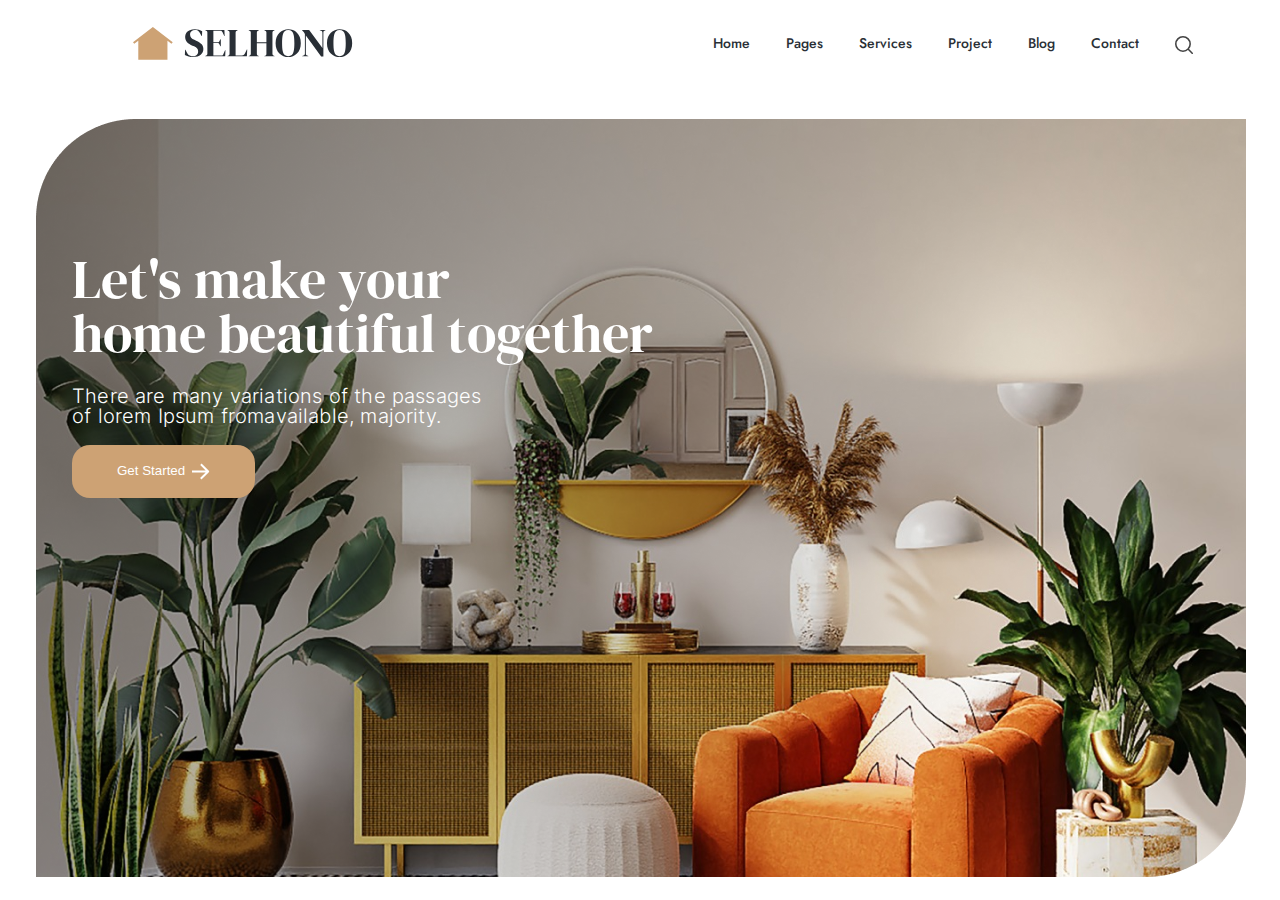
<file: index.html>
<!DOCTYPE html>
<html lang="en">
<head>
    <meta charset="UTF-8">
    <meta name="viewport" content="width=device-width, initial-scale=1.0">
    <title>Selhono</title>
    <link rel="icon" href="./img/Vector (2).svg">

    <!--link-css -->
    <link rel="stylesheet" href="css/style.css">

    <!-- link-fonts -->
    
    <!-- dm-serif-display -->
    <link rel="stylesheet" href="fonts/dm-serif-display/stylesheet.css">

    <!-- inter -->
    <link rel="stylesheet" href="fonts/inter/stylesheet.css">

    <!-- jost -->
    <link rel="stylesheet" href="fonts/jost/stylesheet.css">
</head>
<body>
    <!-- header -->
    <header class="header">
        <div class="container-header">
         <div class="logo-a">
            <!-- logo -->
         <div class="logo"><img src="img/Vector (2).svg" class="ph-logo" alt=""></div>

         <!-- ancors -->
         <div class="nav">
             <nav>
                <ul class="ul-header">
                    <li><a class="active" href="">Home</a></li>
                    <li><a href="">Pages</a></li>
                    <li><a href="">Services</a></li>
                    <li><a href="">Project</a></li>
                    <li><a href=""></a>Blog</li>
                    <li><a href=""></a>Contact</li>
                    <li><a href="">
                        <svg class="sersh" xmlns="http://www.w3.org/2000/svg" width="23" height="23" viewBox="0 0 23 23" fill="none">
                            <g opacity="0.8">
                            <path d="M16.6842 16.6844L21.9999 22.0001M19.3755 10.1875C19.3755 15.2616 15.2622 19.375 10.188 19.375C5.11393 19.375 1.00055 15.2616 1.00055 10.1875C1.00055 5.11338 5.11393 1 10.188 1C15.2622 1 19.3755 5.11338 19.3755 10.1875Z" stroke="#141414" stroke-width="2" stroke-linecap="round" stroke-linejoin="round"/>
                            </g>
                        </svg>
                    </a></li>
                </ul>
             </nav>
         </div>
         </div>
        </div>

        <!-- for-media-icon -->
        <svg class="icon-header" xmlns="http://www.w3.org/2000/svg" width="48" height="48" viewBox="0 0 48 48" fill="none">
         <path d="M6 16H42C42.5304 16 43.0391 15.7893 43.4142 15.4142C43.7893 15.0391 44 14.5304 44 14C44 13.4696 43.7893 12.9609 43.4142 12.5858C43.0391 12.2107 42.5304 12 42 12H6C5.46957 12 4.96086 12.2107 4.58579 12.5858C4.21071 12.9609 4 13.4696 4 14C4 14.5304 4.21071 15.0391 4.58579 15.4142C4.96086 15.7893 5.46957 16 6 16ZM42 32H6C5.46957 32 4.96086 32.2107 4.58579 32.5858C4.21071 32.9609 4 33.4696 4 34C4 34.5304 4.21071 35.0391 4.58579 35.4142C4.96086 35.7893 5.46957 36 6 36H42C42.5304 36 43.0391 35.7893 43.4142 35.4142C43.7893 35.0391 44 34.5304 44 34C44 33.4696 43.7893 32.9609 43.4142 32.5858C43.0391 32.2107 42.5304 32 42 32ZM42 22H6C5.46957 22 4.96086 22.2107 4.58579 22.5858C4.21071 22.9609 4 23.4696 4 24C4 24.5304 4.21071 25.0391 4.58579 25.4142C4.96086 25.7893 5.46957 26 6 26H42C42.5304 26 43.0391 25.7893 43.4142 25.4142C43.7893 25.0391 44 24.5304 44 24C44 23.4696 43.7893 22.9609 43.4142 22.5858C43.0391 22.2107 42.5304 22 42 22Z" fill="#292F36"/>
        </svg>
    </header>

    <!-- section-1 -->
    <section>
        <div class="container-sec">

            <div class="col-12  col-6">
                <img src="./img/Rectangle 1 (1).png" alt="">
            </div>

            <div class="headings">
                <h1 class="h1">
                    Let's make your<br>
                    home beautiful together
                </h1>

                <p class="p">
                    There are many variations of the passages<br>
                    of lorem Ipsum fromavailable, majority.
                </p>

                <button class="btn">
                    Get Started
                    <!-- icon-right -->
                    <svg xmlns="http://www.w3.org/2000/svg" width="18" height="17" viewBox="0 0 18 17" fill="none">
                        <path d="M1 8.43529L14.7232 8.29844M9.61818 1.91125L16.1412 8.43424L9.48677 15.0886" stroke="white" stroke-width="2" stroke-linecap="square" stroke-linejoin="round"/>
                    </svg>
                </button>
            </div>
        </div>
    </section>
</body>
</html>
</file>
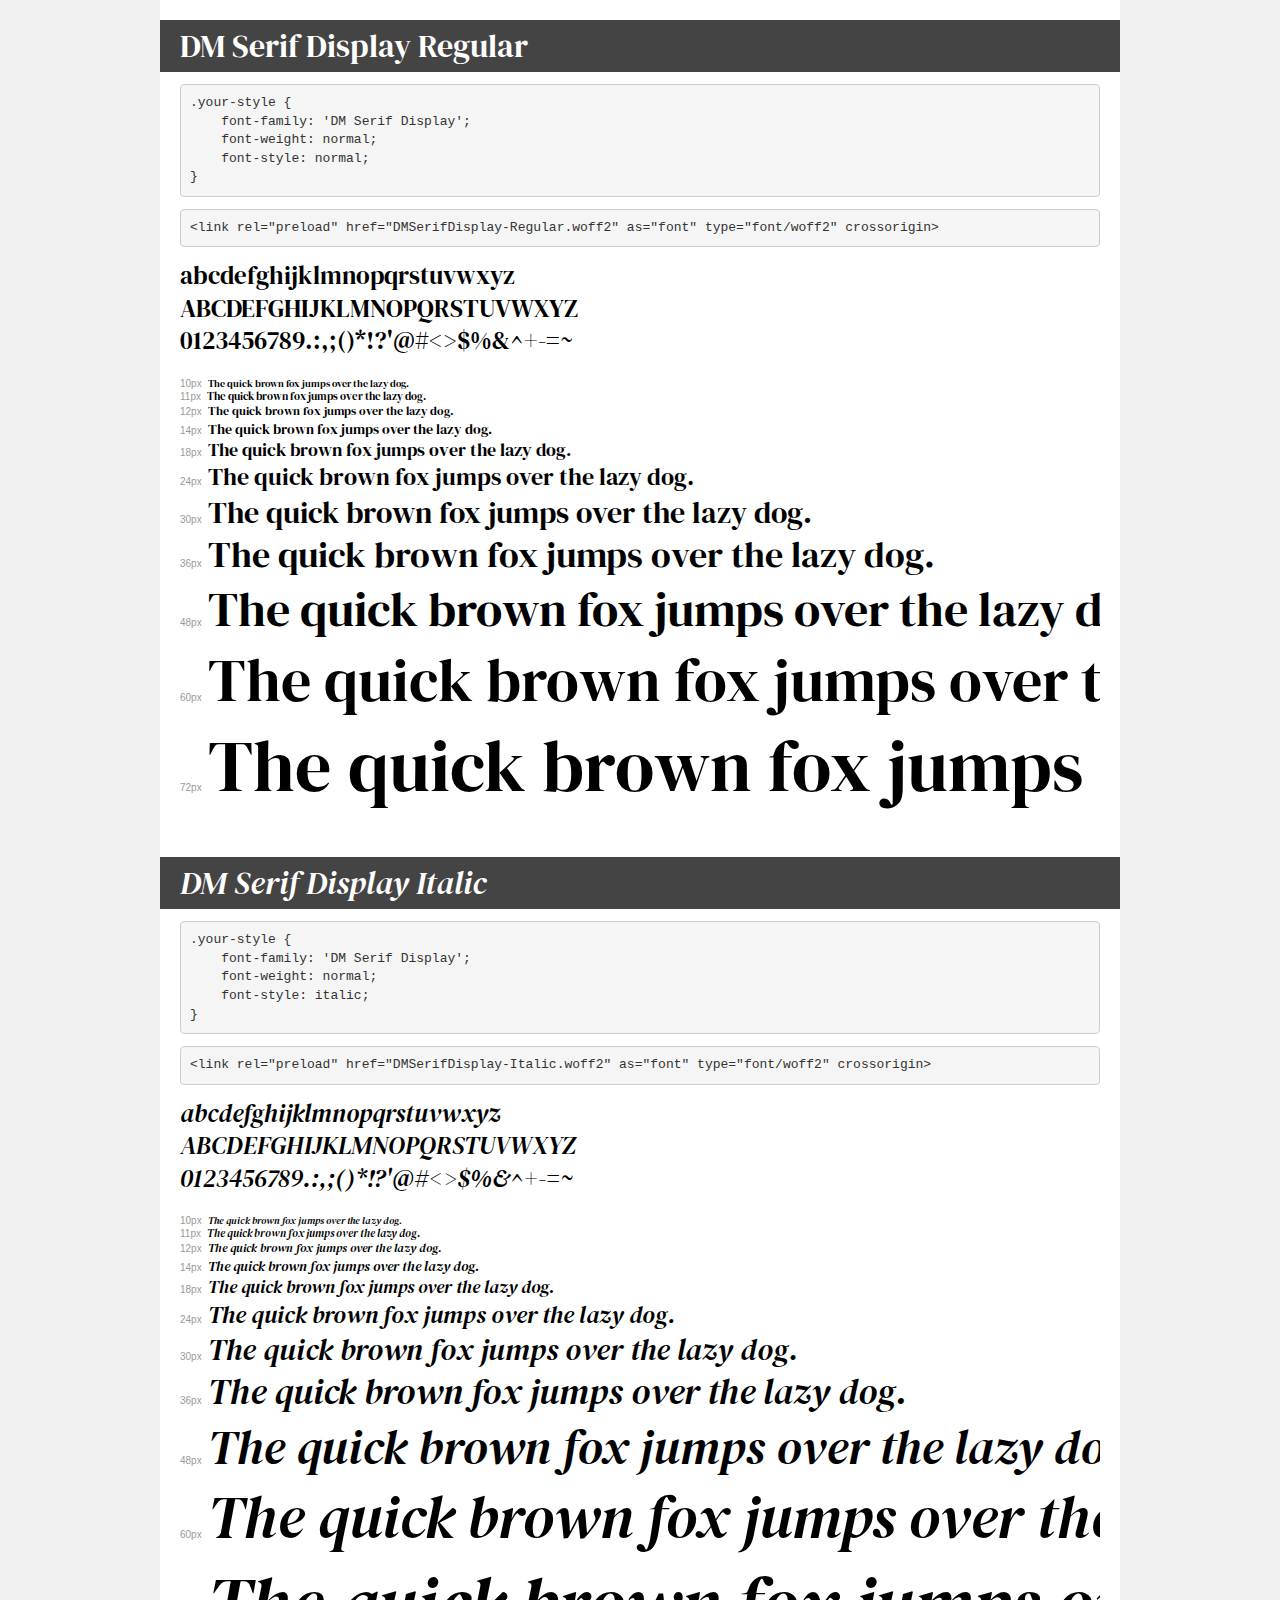
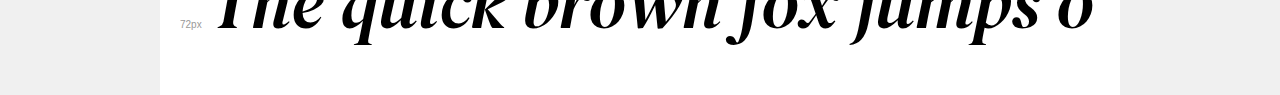
<file: fonts/dm-serif-display/demo.html>
<!DOCTYPE html>
<html lang="en">
<head>
    <meta charset="utf-8">
    <meta http-equiv="X-UA-Compatible" content="IE=edge">
    <meta name="viewport" content="width=device-width, initial-scale=1">
    <meta name="robots" content="noindex, noarchive">
    <meta name="format-detection" content="telephone=no">
    <title>Transfonter demo</title>
    <link href="stylesheet.css" rel="stylesheet">
    <style>
        /*
        http://meyerweb.com/eric/tools/css/reset/
        v2.0 | 20110126
        License: none (public domain)
        */
        html, body, div, span, applet, object, iframe,
        h1, h2, h3, h4, h5, h6, p, blockquote, pre,
        a, abbr, acronym, address, big, cite, code,
        del, dfn, em, img, ins, kbd, q, s, samp,
        small, strike, strong, sub, sup, tt, var,
        b, u, i, center,
        dl, dt, dd, ol, ul, li,
        fieldset, form, label, legend,
        table, caption, tbody, tfoot, thead, tr, th, td,
        article, aside, canvas, details, embed,
        figure, figcaption, footer, header, hgroup,
        menu, nav, output, ruby, section, summary,
        time, mark, audio, video {
            margin: 0;
            padding: 0;
            border: 0;
            font-size: 100%;
            font: inherit;
            vertical-align: baseline;
        }
        /* HTML5 display-role reset for older browsers */
        article, aside, details, figcaption, figure,
        footer, header, hgroup, menu, nav, section {
            display: block;
        }
        body {
            line-height: 1;
        }
        ol, ul {
            list-style: none;
        }
        blockquote, q {
            quotes: none;
        }
        blockquote:before, blockquote:after,
        q:before, q:after {
            content: '';
            content: none;
        }
        table {
            border-collapse: collapse;
            border-spacing: 0;
        }
        /* demo styles */
        body {
            background: #f0f0f0;
            color: #000;
        }
        .page {
            background: #fff;
            width: 920px;
            margin: 0 auto;
            padding: 20px 20px 0 20px;
            overflow: hidden;
        }
        .font-container {
            overflow-x: auto;
            overflow-y: hidden;
            margin-bottom: 40px;
            line-height: 1.3;
            white-space: nowrap;
            padding-bottom: 5px;
        }
        h1 {
            position: relative;
            background: #444;
            font-size: 32px;
            color: #fff;
            padding: 10px 20px;
            margin: 0 -20px 12px -20px;
        }
        .letters {
            font-size: 25px;
            margin-bottom: 20px;
        }
        .s10:before {
            content: '10px';
        }
        .s11:before {
            content: '11px';
        }
        .s12:before {
            content: '12px';
        }
        .s14:before {
            content: '14px';
        }
        .s18:before {
            content: '18px';
        }
        .s24:before {
            content: '24px';
        }
        .s30:before {
            content: '30px';
        }
        .s36:before {
            content: '36px';
        }
        .s48:before {
            content: '48px';
        }
        .s60:before {
            content: '60px';
        }
        .s72:before {
            content: '72px';
        }
        .s10:before, .s11:before, .s12:before, .s14:before,
        .s18:before, .s24:before, .s30:before, .s36:before,
        .s48:before, .s60:before, .s72:before {
            font-family: Arial, sans-serif;
            font-size: 10px;
            font-weight: normal;
            font-style: normal;
            color: #999;
            padding-right: 6px;
        }
        pre {
            display: block;
            padding: 9px;
            margin: 0 0 12px;
            font-family: Monaco, Menlo, Consolas, "Courier New", monospace;
            font-size: 13px;
            line-height: 1.428571429;
            color: #333;
            font-weight: normal;
            font-style: normal;
            background-color: #f5f5f5;
            border: 1px solid #ccc;
            overflow-x: auto;
            border-radius: 4px;
        }
        /* responsive */
        @media (max-width: 959px) {
            .page {
                width: auto;
                margin: 0;
            }
        }
    </style>
</head>
<body>
<div class="page">
    <div class="demo">
        <h1 style="font-family: 'DM Serif Display'; font-weight: normal; font-style: normal;">DM Serif Display Regular</h1>
        <pre title="Usage">.your-style {
    font-family: 'DM Serif Display';
    font-weight: normal;
    font-style: normal;
}</pre>
        <pre title="Preload (optional)">
&lt;link rel=&quot;preload&quot; href=&quot;DMSerifDisplay-Regular.woff2&quot; as=&quot;font&quot; type=&quot;font/woff2&quot; crossorigin&gt;</pre>
        <div class="font-container" style="font-family: 'DM Serif Display'; font-weight: normal; font-style: normal;">
            <p class="letters">
                abcdefghijklmnopqrstuvwxyz<br>
ABCDEFGHIJKLMNOPQRSTUVWXYZ<br>
                0123456789.:,;()*!?'@#&lt;&gt;$%&^+-=~
            </p>
            <p class="s10" style="font-size: 10px;">The quick brown fox jumps over the lazy dog.</p>
            <p class="s11" style="font-size: 11px;">The quick brown fox jumps over the lazy dog.</p>
            <p class="s12" style="font-size: 12px;">The quick brown fox jumps over the lazy dog.</p>
            <p class="s14" style="font-size: 14px;">The quick brown fox jumps over the lazy dog.</p>
            <p class="s18" style="font-size: 18px;">The quick brown fox jumps over the lazy dog.</p>
            <p class="s24" style="font-size: 24px;">The quick brown fox jumps over the lazy dog.</p>
            <p class="s30" style="font-size: 30px;">The quick brown fox jumps over the lazy dog.</p>
            <p class="s36" style="font-size: 36px;">The quick brown fox jumps over the lazy dog.</p>
            <p class="s48" style="font-size: 48px;">The quick brown fox jumps over the lazy dog.</p>
            <p class="s60" style="font-size: 60px;">The quick brown fox jumps over the lazy dog.</p>
            <p class="s72" style="font-size: 72px;">The quick brown fox jumps over the lazy dog.</p>
        </div>
    </div>

    <div class="demo">
        <h1 style="font-family: 'DM Serif Display'; font-weight: normal; font-style: italic;">DM Serif Display Italic</h1>
        <pre title="Usage">.your-style {
    font-family: 'DM Serif Display';
    font-weight: normal;
    font-style: italic;
}</pre>
        <pre title="Preload (optional)">
&lt;link rel=&quot;preload&quot; href=&quot;DMSerifDisplay-Italic.woff2&quot; as=&quot;font&quot; type=&quot;font/woff2&quot; crossorigin&gt;</pre>
        <div class="font-container" style="font-family: 'DM Serif Display'; font-weight: normal; font-style: italic;">
            <p class="letters">
                abcdefghijklmnopqrstuvwxyz<br>
ABCDEFGHIJKLMNOPQRSTUVWXYZ<br>
                0123456789.:,;()*!?'@#&lt;&gt;$%&^+-=~
            </p>
            <p class="s10" style="font-size: 10px;">The quick brown fox jumps over the lazy dog.</p>
            <p class="s11" style="font-size: 11px;">The quick brown fox jumps over the lazy dog.</p>
            <p class="s12" style="font-size: 12px;">The quick brown fox jumps over the lazy dog.</p>
            <p class="s14" style="font-size: 14px;">The quick brown fox jumps over the lazy dog.</p>
            <p class="s18" style="font-size: 18px;">The quick brown fox jumps over the lazy dog.</p>
            <p class="s24" style="font-size: 24px;">The quick brown fox jumps over the lazy dog.</p>
            <p class="s30" style="font-size: 30px;">The quick brown fox jumps over the lazy dog.</p>
            <p class="s36" style="font-size: 36px;">The quick brown fox jumps over the lazy dog.</p>
            <p class="s48" style="font-size: 48px;">The quick brown fox jumps over the lazy dog.</p>
            <p class="s60" style="font-size: 60px;">The quick brown fox jumps over the lazy dog.</p>
            <p class="s72" style="font-size: 72px;">The quick brown fox jumps over the lazy dog.</p>
        </div>
    </div>

</div>
</body>
</html>
</file>
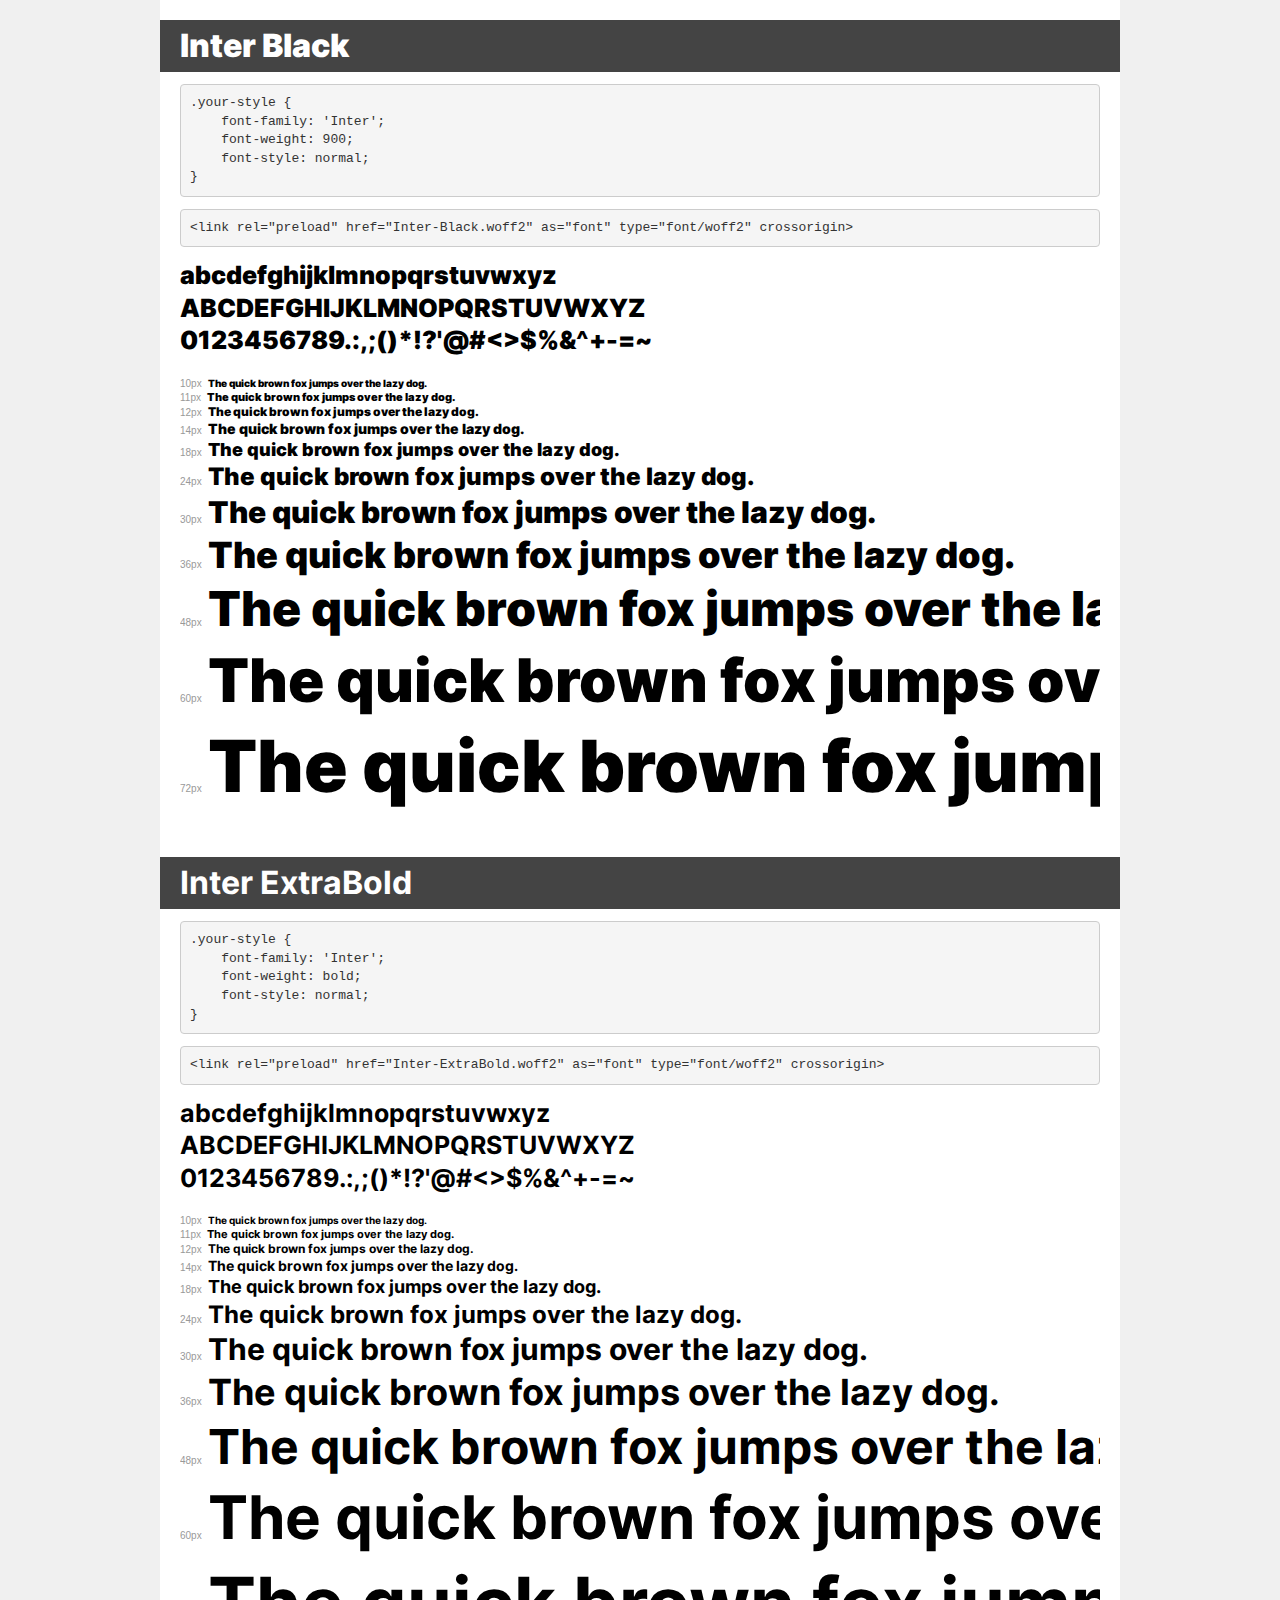
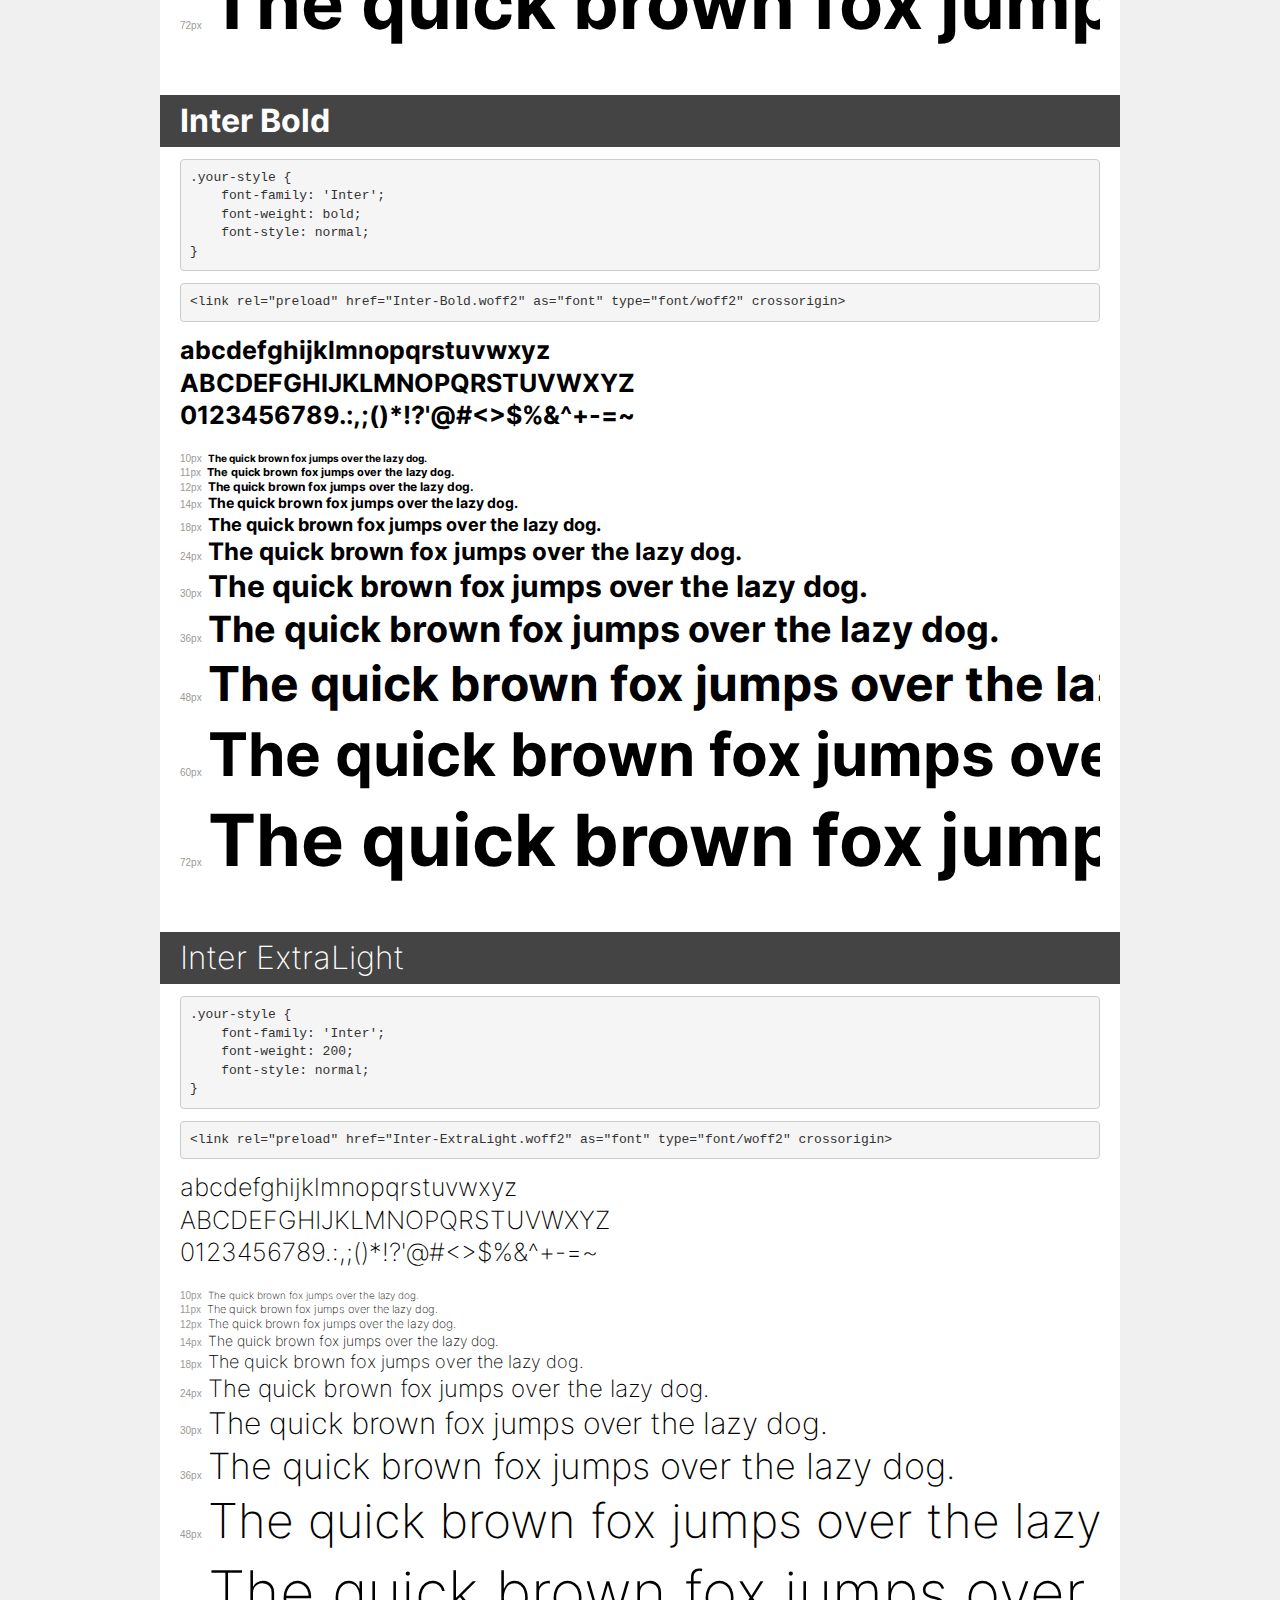
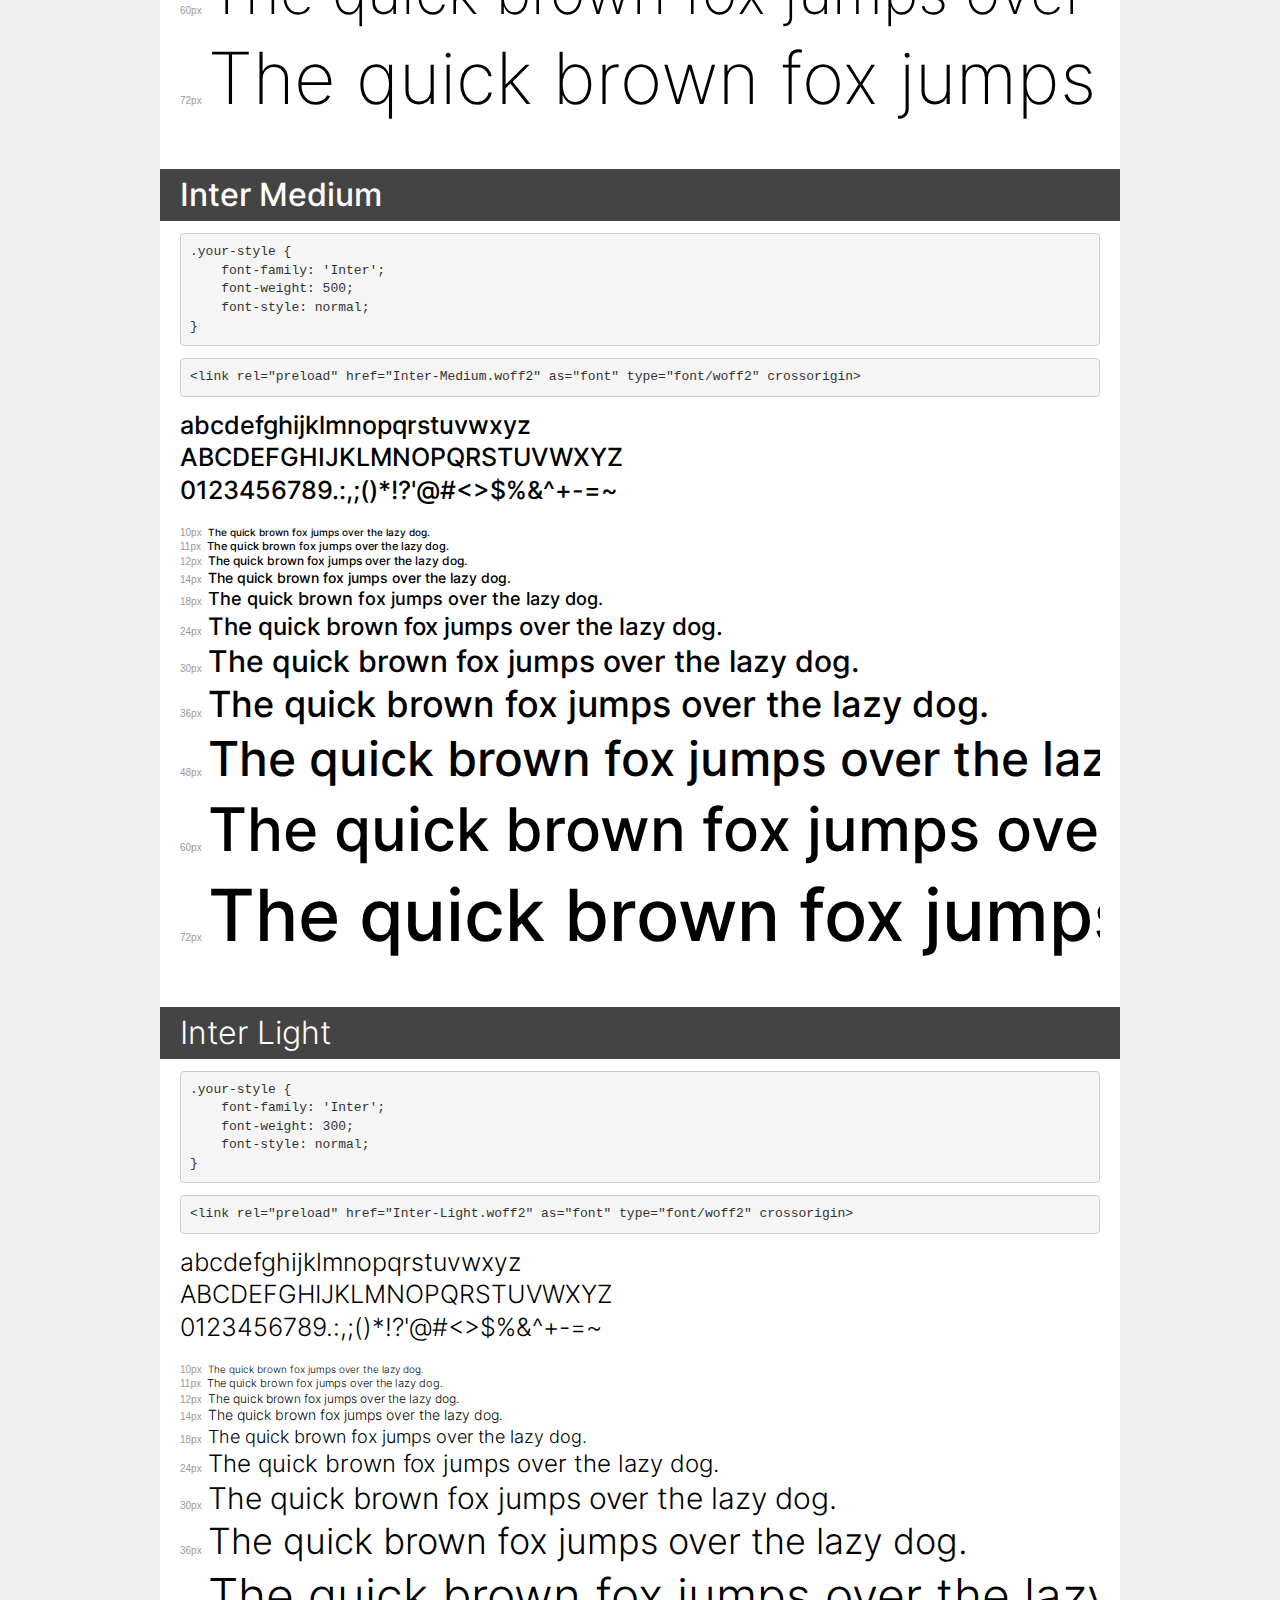
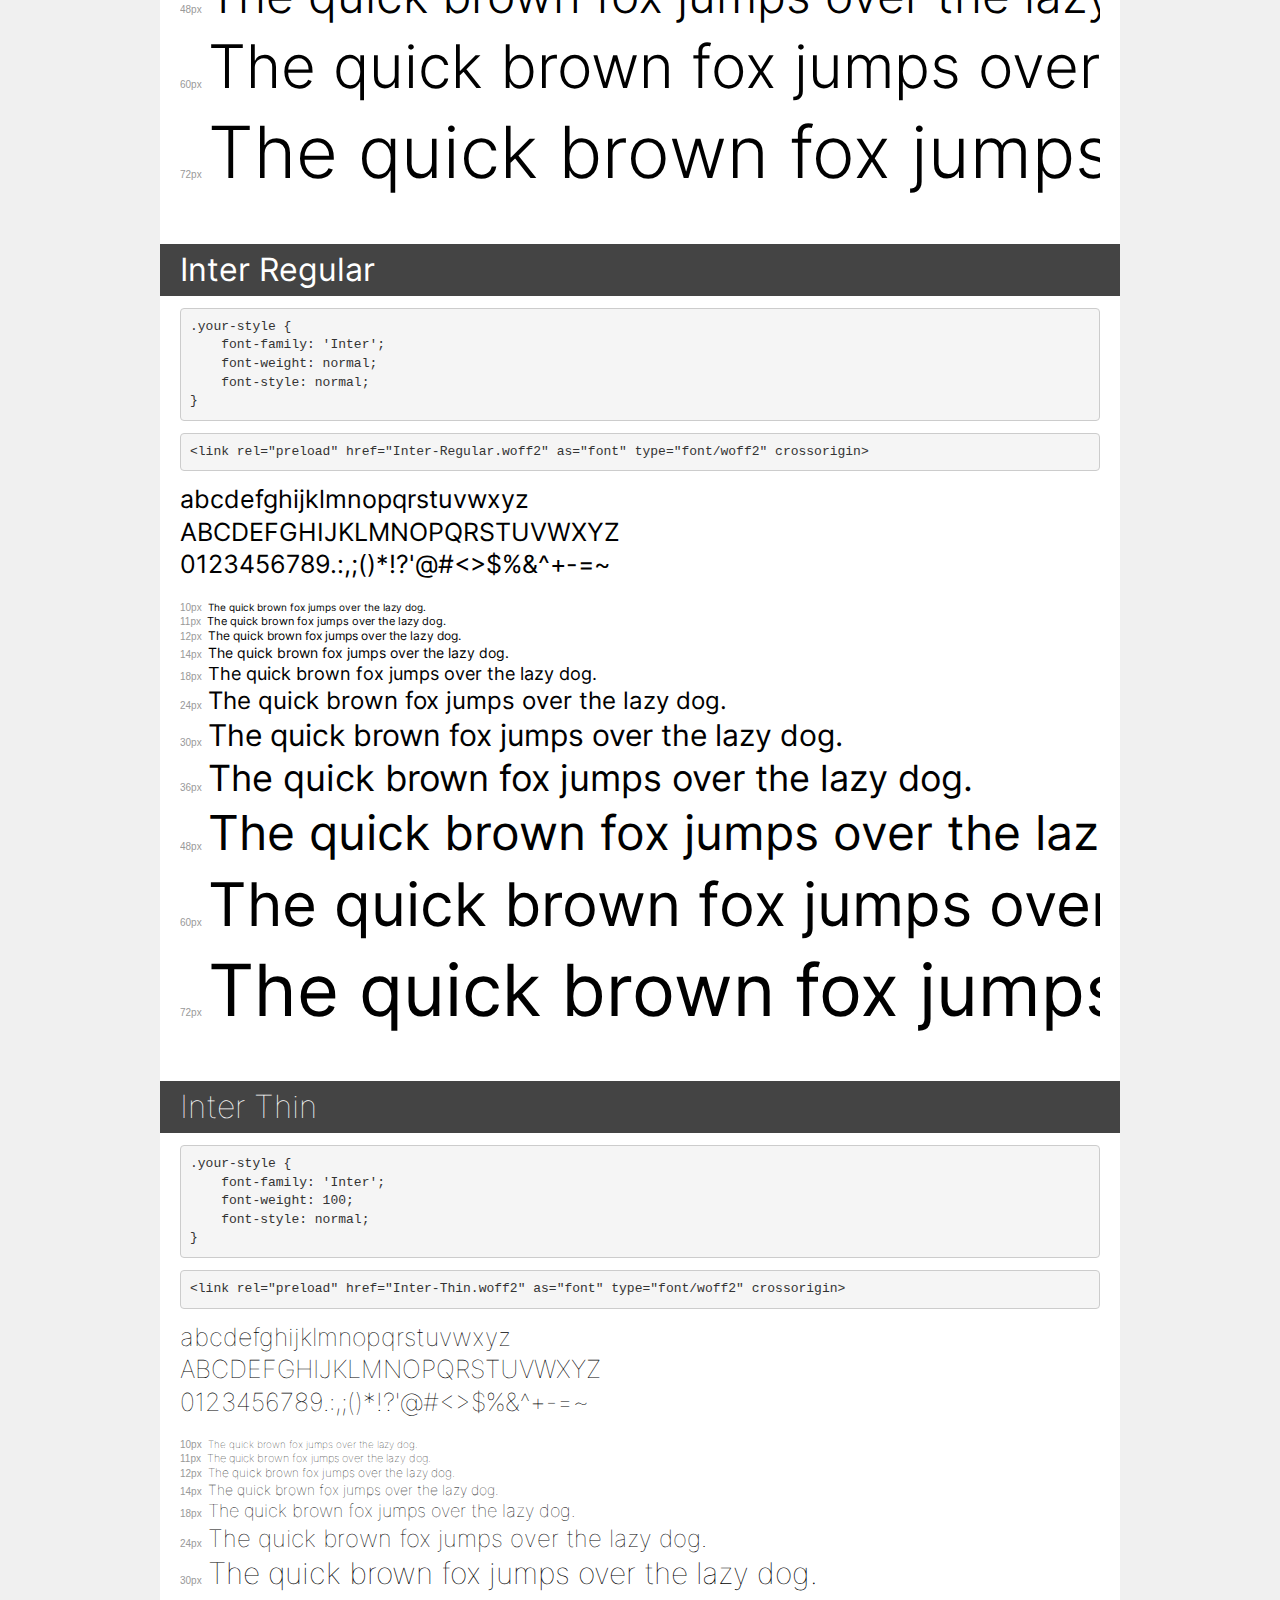
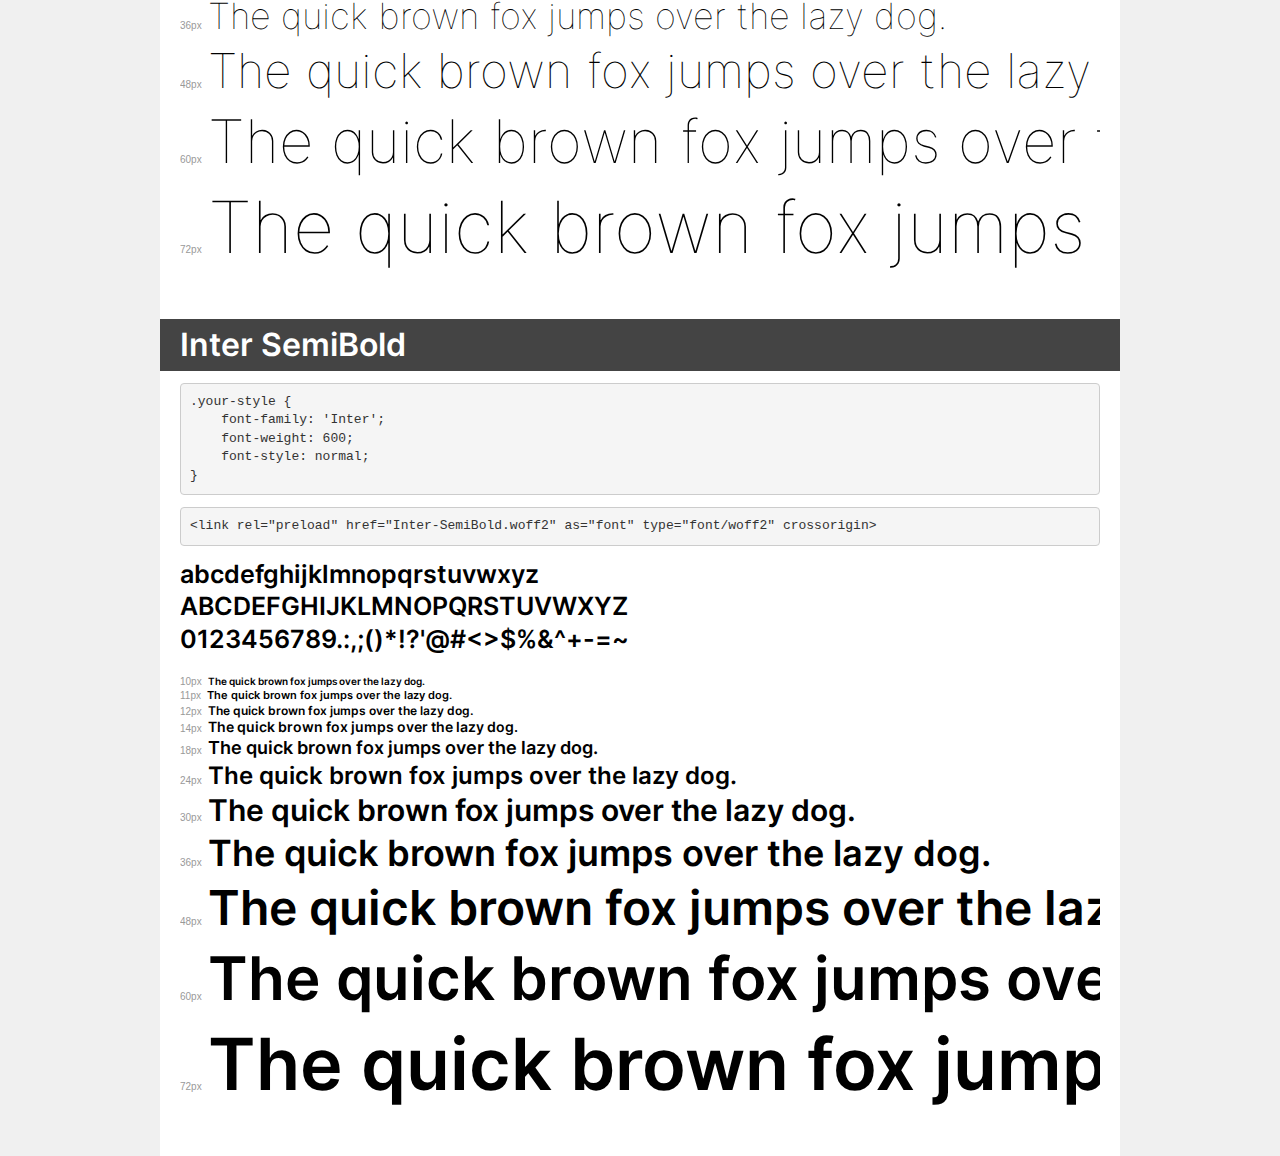
<file: fonts/inter/demo.html>
<!DOCTYPE html>
<html lang="en">
<head>
    <meta charset="utf-8">
    <meta http-equiv="X-UA-Compatible" content="IE=edge">
    <meta name="viewport" content="width=device-width, initial-scale=1">
    <meta name="robots" content="noindex, noarchive">
    <meta name="format-detection" content="telephone=no">
    <title>Transfonter demo</title>
    <link href="stylesheet.css" rel="stylesheet">
    <style>
        /*
        http://meyerweb.com/eric/tools/css/reset/
        v2.0 | 20110126
        License: none (public domain)
        */
        html, body, div, span, applet, object, iframe,
        h1, h2, h3, h4, h5, h6, p, blockquote, pre,
        a, abbr, acronym, address, big, cite, code,
        del, dfn, em, img, ins, kbd, q, s, samp,
        small, strike, strong, sub, sup, tt, var,
        b, u, i, center,
        dl, dt, dd, ol, ul, li,
        fieldset, form, label, legend,
        table, caption, tbody, tfoot, thead, tr, th, td,
        article, aside, canvas, details, embed,
        figure, figcaption, footer, header, hgroup,
        menu, nav, output, ruby, section, summary,
        time, mark, audio, video {
            margin: 0;
            padding: 0;
            border: 0;
            font-size: 100%;
            font: inherit;
            vertical-align: baseline;
        }
        /* HTML5 display-role reset for older browsers */
        article, aside, details, figcaption, figure,
        footer, header, hgroup, menu, nav, section {
            display: block;
        }
        body {
            line-height: 1;
        }
        ol, ul {
            list-style: none;
        }
        blockquote, q {
            quotes: none;
        }
        blockquote:before, blockquote:after,
        q:before, q:after {
            content: '';
            content: none;
        }
        table {
            border-collapse: collapse;
            border-spacing: 0;
        }
        /* demo styles */
        body {
            background: #f0f0f0;
            color: #000;
        }
        .page {
            background: #fff;
            width: 920px;
            margin: 0 auto;
            padding: 20px 20px 0 20px;
            overflow: hidden;
        }
        .font-container {
            overflow-x: auto;
            overflow-y: hidden;
            margin-bottom: 40px;
            line-height: 1.3;
            white-space: nowrap;
            padding-bottom: 5px;
        }
        h1 {
            position: relative;
            background: #444;
            font-size: 32px;
            color: #fff;
            padding: 10px 20px;
            margin: 0 -20px 12px -20px;
        }
        .letters {
            font-size: 25px;
            margin-bottom: 20px;
        }
        .s10:before {
            content: '10px';
        }
        .s11:before {
            content: '11px';
        }
        .s12:before {
            content: '12px';
        }
        .s14:before {
            content: '14px';
        }
        .s18:before {
            content: '18px';
        }
        .s24:before {
            content: '24px';
        }
        .s30:before {
            content: '30px';
        }
        .s36:before {
            content: '36px';
        }
        .s48:before {
            content: '48px';
        }
        .s60:before {
            content: '60px';
        }
        .s72:before {
            content: '72px';
        }
        .s10:before, .s11:before, .s12:before, .s14:before,
        .s18:before, .s24:before, .s30:before, .s36:before,
        .s48:before, .s60:before, .s72:before {
            font-family: Arial, sans-serif;
            font-size: 10px;
            font-weight: normal;
            font-style: normal;
            color: #999;
            padding-right: 6px;
        }
        pre {
            display: block;
            padding: 9px;
            margin: 0 0 12px;
            font-family: Monaco, Menlo, Consolas, "Courier New", monospace;
            font-size: 13px;
            line-height: 1.428571429;
            color: #333;
            font-weight: normal;
            font-style: normal;
            background-color: #f5f5f5;
            border: 1px solid #ccc;
            overflow-x: auto;
            border-radius: 4px;
        }
        /* responsive */
        @media (max-width: 959px) {
            .page {
                width: auto;
                margin: 0;
            }
        }
    </style>
</head>
<body>
<div class="page">
    <div class="demo">
        <h1 style="font-family: 'Inter'; font-weight: 900; font-style: normal;">Inter Black</h1>
        <pre title="Usage">.your-style {
    font-family: 'Inter';
    font-weight: 900;
    font-style: normal;
}</pre>
        <pre title="Preload (optional)">
&lt;link rel=&quot;preload&quot; href=&quot;Inter-Black.woff2&quot; as=&quot;font&quot; type=&quot;font/woff2&quot; crossorigin&gt;</pre>
        <div class="font-container" style="font-family: 'Inter'; font-weight: 900; font-style: normal;">
            <p class="letters">
                abcdefghijklmnopqrstuvwxyz<br>
ABCDEFGHIJKLMNOPQRSTUVWXYZ<br>
                0123456789.:,;()*!?'@#&lt;&gt;$%&^+-=~
            </p>
            <p class="s10" style="font-size: 10px;">The quick brown fox jumps over the lazy dog.</p>
            <p class="s11" style="font-size: 11px;">The quick brown fox jumps over the lazy dog.</p>
            <p class="s12" style="font-size: 12px;">The quick brown fox jumps over the lazy dog.</p>
            <p class="s14" style="font-size: 14px;">The quick brown fox jumps over the lazy dog.</p>
            <p class="s18" style="font-size: 18px;">The quick brown fox jumps over the lazy dog.</p>
            <p class="s24" style="font-size: 24px;">The quick brown fox jumps over the lazy dog.</p>
            <p class="s30" style="font-size: 30px;">The quick brown fox jumps over the lazy dog.</p>
            <p class="s36" style="font-size: 36px;">The quick brown fox jumps over the lazy dog.</p>
            <p class="s48" style="font-size: 48px;">The quick brown fox jumps over the lazy dog.</p>
            <p class="s60" style="font-size: 60px;">The quick brown fox jumps over the lazy dog.</p>
            <p class="s72" style="font-size: 72px;">The quick brown fox jumps over the lazy dog.</p>
        </div>
    </div>

    <div class="demo">
        <h1 style="font-family: 'Inter'; font-weight: bold; font-style: normal;">Inter ExtraBold</h1>
        <pre title="Usage">.your-style {
    font-family: 'Inter';
    font-weight: bold;
    font-style: normal;
}</pre>
        <pre title="Preload (optional)">
&lt;link rel=&quot;preload&quot; href=&quot;Inter-ExtraBold.woff2&quot; as=&quot;font&quot; type=&quot;font/woff2&quot; crossorigin&gt;</pre>
        <div class="font-container" style="font-family: 'Inter'; font-weight: bold; font-style: normal;">
            <p class="letters">
                abcdefghijklmnopqrstuvwxyz<br>
ABCDEFGHIJKLMNOPQRSTUVWXYZ<br>
                0123456789.:,;()*!?'@#&lt;&gt;$%&^+-=~
            </p>
            <p class="s10" style="font-size: 10px;">The quick brown fox jumps over the lazy dog.</p>
            <p class="s11" style="font-size: 11px;">The quick brown fox jumps over the lazy dog.</p>
            <p class="s12" style="font-size: 12px;">The quick brown fox jumps over the lazy dog.</p>
            <p class="s14" style="font-size: 14px;">The quick brown fox jumps over the lazy dog.</p>
            <p class="s18" style="font-size: 18px;">The quick brown fox jumps over the lazy dog.</p>
            <p class="s24" style="font-size: 24px;">The quick brown fox jumps over the lazy dog.</p>
            <p class="s30" style="font-size: 30px;">The quick brown fox jumps over the lazy dog.</p>
            <p class="s36" style="font-size: 36px;">The quick brown fox jumps over the lazy dog.</p>
            <p class="s48" style="font-size: 48px;">The quick brown fox jumps over the lazy dog.</p>
            <p class="s60" style="font-size: 60px;">The quick brown fox jumps over the lazy dog.</p>
            <p class="s72" style="font-size: 72px;">The quick brown fox jumps over the lazy dog.</p>
        </div>
    </div>

    <div class="demo">
        <h1 style="font-family: 'Inter'; font-weight: bold; font-style: normal;">Inter Bold</h1>
        <pre title="Usage">.your-style {
    font-family: 'Inter';
    font-weight: bold;
    font-style: normal;
}</pre>
        <pre title="Preload (optional)">
&lt;link rel=&quot;preload&quot; href=&quot;Inter-Bold.woff2&quot; as=&quot;font&quot; type=&quot;font/woff2&quot; crossorigin&gt;</pre>
        <div class="font-container" style="font-family: 'Inter'; font-weight: bold; font-style: normal;">
            <p class="letters">
                abcdefghijklmnopqrstuvwxyz<br>
ABCDEFGHIJKLMNOPQRSTUVWXYZ<br>
                0123456789.:,;()*!?'@#&lt;&gt;$%&^+-=~
            </p>
            <p class="s10" style="font-size: 10px;">The quick brown fox jumps over the lazy dog.</p>
            <p class="s11" style="font-size: 11px;">The quick brown fox jumps over the lazy dog.</p>
            <p class="s12" style="font-size: 12px;">The quick brown fox jumps over the lazy dog.</p>
            <p class="s14" style="font-size: 14px;">The quick brown fox jumps over the lazy dog.</p>
            <p class="s18" style="font-size: 18px;">The quick brown fox jumps over the lazy dog.</p>
            <p class="s24" style="font-size: 24px;">The quick brown fox jumps over the lazy dog.</p>
            <p class="s30" style="font-size: 30px;">The quick brown fox jumps over the lazy dog.</p>
            <p class="s36" style="font-size: 36px;">The quick brown fox jumps over the lazy dog.</p>
            <p class="s48" style="font-size: 48px;">The quick brown fox jumps over the lazy dog.</p>
            <p class="s60" style="font-size: 60px;">The quick brown fox jumps over the lazy dog.</p>
            <p class="s72" style="font-size: 72px;">The quick brown fox jumps over the lazy dog.</p>
        </div>
    </div>

    <div class="demo">
        <h1 style="font-family: 'Inter'; font-weight: 200; font-style: normal;">Inter ExtraLight</h1>
        <pre title="Usage">.your-style {
    font-family: 'Inter';
    font-weight: 200;
    font-style: normal;
}</pre>
        <pre title="Preload (optional)">
&lt;link rel=&quot;preload&quot; href=&quot;Inter-ExtraLight.woff2&quot; as=&quot;font&quot; type=&quot;font/woff2&quot; crossorigin&gt;</pre>
        <div class="font-container" style="font-family: 'Inter'; font-weight: 200; font-style: normal;">
            <p class="letters">
                abcdefghijklmnopqrstuvwxyz<br>
ABCDEFGHIJKLMNOPQRSTUVWXYZ<br>
                0123456789.:,;()*!?'@#&lt;&gt;$%&^+-=~
            </p>
            <p class="s10" style="font-size: 10px;">The quick brown fox jumps over the lazy dog.</p>
            <p class="s11" style="font-size: 11px;">The quick brown fox jumps over the lazy dog.</p>
            <p class="s12" style="font-size: 12px;">The quick brown fox jumps over the lazy dog.</p>
            <p class="s14" style="font-size: 14px;">The quick brown fox jumps over the lazy dog.</p>
            <p class="s18" style="font-size: 18px;">The quick brown fox jumps over the lazy dog.</p>
            <p class="s24" style="font-size: 24px;">The quick brown fox jumps over the lazy dog.</p>
            <p class="s30" style="font-size: 30px;">The quick brown fox jumps over the lazy dog.</p>
            <p class="s36" style="font-size: 36px;">The quick brown fox jumps over the lazy dog.</p>
            <p class="s48" style="font-size: 48px;">The quick brown fox jumps over the lazy dog.</p>
            <p class="s60" style="font-size: 60px;">The quick brown fox jumps over the lazy dog.</p>
            <p class="s72" style="font-size: 72px;">The quick brown fox jumps over the lazy dog.</p>
        </div>
    </div>

    <div class="demo">
        <h1 style="font-family: 'Inter'; font-weight: 500; font-style: normal;">Inter Medium</h1>
        <pre title="Usage">.your-style {
    font-family: 'Inter';
    font-weight: 500;
    font-style: normal;
}</pre>
        <pre title="Preload (optional)">
&lt;link rel=&quot;preload&quot; href=&quot;Inter-Medium.woff2&quot; as=&quot;font&quot; type=&quot;font/woff2&quot; crossorigin&gt;</pre>
        <div class="font-container" style="font-family: 'Inter'; font-weight: 500; font-style: normal;">
            <p class="letters">
                abcdefghijklmnopqrstuvwxyz<br>
ABCDEFGHIJKLMNOPQRSTUVWXYZ<br>
                0123456789.:,;()*!?'@#&lt;&gt;$%&^+-=~
            </p>
            <p class="s10" style="font-size: 10px;">The quick brown fox jumps over the lazy dog.</p>
            <p class="s11" style="font-size: 11px;">The quick brown fox jumps over the lazy dog.</p>
            <p class="s12" style="font-size: 12px;">The quick brown fox jumps over the lazy dog.</p>
            <p class="s14" style="font-size: 14px;">The quick brown fox jumps over the lazy dog.</p>
            <p class="s18" style="font-size: 18px;">The quick brown fox jumps over the lazy dog.</p>
            <p class="s24" style="font-size: 24px;">The quick brown fox jumps over the lazy dog.</p>
            <p class="s30" style="font-size: 30px;">The quick brown fox jumps over the lazy dog.</p>
            <p class="s36" style="font-size: 36px;">The quick brown fox jumps over the lazy dog.</p>
            <p class="s48" style="font-size: 48px;">The quick brown fox jumps over the lazy dog.</p>
            <p class="s60" style="font-size: 60px;">The quick brown fox jumps over the lazy dog.</p>
            <p class="s72" style="font-size: 72px;">The quick brown fox jumps over the lazy dog.</p>
        </div>
    </div>

    <div class="demo">
        <h1 style="font-family: 'Inter'; font-weight: 300; font-style: normal;">Inter Light</h1>
        <pre title="Usage">.your-style {
    font-family: 'Inter';
    font-weight: 300;
    font-style: normal;
}</pre>
        <pre title="Preload (optional)">
&lt;link rel=&quot;preload&quot; href=&quot;Inter-Light.woff2&quot; as=&quot;font&quot; type=&quot;font/woff2&quot; crossorigin&gt;</pre>
        <div class="font-container" style="font-family: 'Inter'; font-weight: 300; font-style: normal;">
            <p class="letters">
                abcdefghijklmnopqrstuvwxyz<br>
ABCDEFGHIJKLMNOPQRSTUVWXYZ<br>
                0123456789.:,;()*!?'@#&lt;&gt;$%&^+-=~
            </p>
            <p class="s10" style="font-size: 10px;">The quick brown fox jumps over the lazy dog.</p>
            <p class="s11" style="font-size: 11px;">The quick brown fox jumps over the lazy dog.</p>
            <p class="s12" style="font-size: 12px;">The quick brown fox jumps over the lazy dog.</p>
            <p class="s14" style="font-size: 14px;">The quick brown fox jumps over the lazy dog.</p>
            <p class="s18" style="font-size: 18px;">The quick brown fox jumps over the lazy dog.</p>
            <p class="s24" style="font-size: 24px;">The quick brown fox jumps over the lazy dog.</p>
            <p class="s30" style="font-size: 30px;">The quick brown fox jumps over the lazy dog.</p>
            <p class="s36" style="font-size: 36px;">The quick brown fox jumps over the lazy dog.</p>
            <p class="s48" style="font-size: 48px;">The quick brown fox jumps over the lazy dog.</p>
            <p class="s60" style="font-size: 60px;">The quick brown fox jumps over the lazy dog.</p>
            <p class="s72" style="font-size: 72px;">The quick brown fox jumps over the lazy dog.</p>
        </div>
    </div>

    <div class="demo">
        <h1 style="font-family: 'Inter'; font-weight: normal; font-style: normal;">Inter Regular</h1>
        <pre title="Usage">.your-style {
    font-family: 'Inter';
    font-weight: normal;
    font-style: normal;
}</pre>
        <pre title="Preload (optional)">
&lt;link rel=&quot;preload&quot; href=&quot;Inter-Regular.woff2&quot; as=&quot;font&quot; type=&quot;font/woff2&quot; crossorigin&gt;</pre>
        <div class="font-container" style="font-family: 'Inter'; font-weight: normal; font-style: normal;">
            <p class="letters">
                abcdefghijklmnopqrstuvwxyz<br>
ABCDEFGHIJKLMNOPQRSTUVWXYZ<br>
                0123456789.:,;()*!?'@#&lt;&gt;$%&^+-=~
            </p>
            <p class="s10" style="font-size: 10px;">The quick brown fox jumps over the lazy dog.</p>
            <p class="s11" style="font-size: 11px;">The quick brown fox jumps over the lazy dog.</p>
            <p class="s12" style="font-size: 12px;">The quick brown fox jumps over the lazy dog.</p>
            <p class="s14" style="font-size: 14px;">The quick brown fox jumps over the lazy dog.</p>
            <p class="s18" style="font-size: 18px;">The quick brown fox jumps over the lazy dog.</p>
            <p class="s24" style="font-size: 24px;">The quick brown fox jumps over the lazy dog.</p>
            <p class="s30" style="font-size: 30px;">The quick brown fox jumps over the lazy dog.</p>
            <p class="s36" style="font-size: 36px;">The quick brown fox jumps over the lazy dog.</p>
            <p class="s48" style="font-size: 48px;">The quick brown fox jumps over the lazy dog.</p>
            <p class="s60" style="font-size: 60px;">The quick brown fox jumps over the lazy dog.</p>
            <p class="s72" style="font-size: 72px;">The quick brown fox jumps over the lazy dog.</p>
        </div>
    </div>

    <div class="demo">
        <h1 style="font-family: 'Inter'; font-weight: 100; font-style: normal;">Inter Thin</h1>
        <pre title="Usage">.your-style {
    font-family: 'Inter';
    font-weight: 100;
    font-style: normal;
}</pre>
        <pre title="Preload (optional)">
&lt;link rel=&quot;preload&quot; href=&quot;Inter-Thin.woff2&quot; as=&quot;font&quot; type=&quot;font/woff2&quot; crossorigin&gt;</pre>
        <div class="font-container" style="font-family: 'Inter'; font-weight: 100; font-style: normal;">
            <p class="letters">
                abcdefghijklmnopqrstuvwxyz<br>
ABCDEFGHIJKLMNOPQRSTUVWXYZ<br>
                0123456789.:,;()*!?'@#&lt;&gt;$%&^+-=~
            </p>
            <p class="s10" style="font-size: 10px;">The quick brown fox jumps over the lazy dog.</p>
            <p class="s11" style="font-size: 11px;">The quick brown fox jumps over the lazy dog.</p>
            <p class="s12" style="font-size: 12px;">The quick brown fox jumps over the lazy dog.</p>
            <p class="s14" style="font-size: 14px;">The quick brown fox jumps over the lazy dog.</p>
            <p class="s18" style="font-size: 18px;">The quick brown fox jumps over the lazy dog.</p>
            <p class="s24" style="font-size: 24px;">The quick brown fox jumps over the lazy dog.</p>
            <p class="s30" style="font-size: 30px;">The quick brown fox jumps over the lazy dog.</p>
            <p class="s36" style="font-size: 36px;">The quick brown fox jumps over the lazy dog.</p>
            <p class="s48" style="font-size: 48px;">The quick brown fox jumps over the lazy dog.</p>
            <p class="s60" style="font-size: 60px;">The quick brown fox jumps over the lazy dog.</p>
            <p class="s72" style="font-size: 72px;">The quick brown fox jumps over the lazy dog.</p>
        </div>
    </div>

    <div class="demo">
        <h1 style="font-family: 'Inter'; font-weight: 600; font-style: normal;">Inter SemiBold</h1>
        <pre title="Usage">.your-style {
    font-family: 'Inter';
    font-weight: 600;
    font-style: normal;
}</pre>
        <pre title="Preload (optional)">
&lt;link rel=&quot;preload&quot; href=&quot;Inter-SemiBold.woff2&quot; as=&quot;font&quot; type=&quot;font/woff2&quot; crossorigin&gt;</pre>
        <div class="font-container" style="font-family: 'Inter'; font-weight: 600; font-style: normal;">
            <p class="letters">
                abcdefghijklmnopqrstuvwxyz<br>
ABCDEFGHIJKLMNOPQRSTUVWXYZ<br>
                0123456789.:,;()*!?'@#&lt;&gt;$%&^+-=~
            </p>
            <p class="s10" style="font-size: 10px;">The quick brown fox jumps over the lazy dog.</p>
            <p class="s11" style="font-size: 11px;">The quick brown fox jumps over the lazy dog.</p>
            <p class="s12" style="font-size: 12px;">The quick brown fox jumps over the lazy dog.</p>
            <p class="s14" style="font-size: 14px;">The quick brown fox jumps over the lazy dog.</p>
            <p class="s18" style="font-size: 18px;">The quick brown fox jumps over the lazy dog.</p>
            <p class="s24" style="font-size: 24px;">The quick brown fox jumps over the lazy dog.</p>
            <p class="s30" style="font-size: 30px;">The quick brown fox jumps over the lazy dog.</p>
            <p class="s36" style="font-size: 36px;">The quick brown fox jumps over the lazy dog.</p>
            <p class="s48" style="font-size: 48px;">The quick brown fox jumps over the lazy dog.</p>
            <p class="s60" style="font-size: 60px;">The quick brown fox jumps over the lazy dog.</p>
            <p class="s72" style="font-size: 72px;">The quick brown fox jumps over the lazy dog.</p>
        </div>
    </div>

</div>
</body>
</html>
</file>
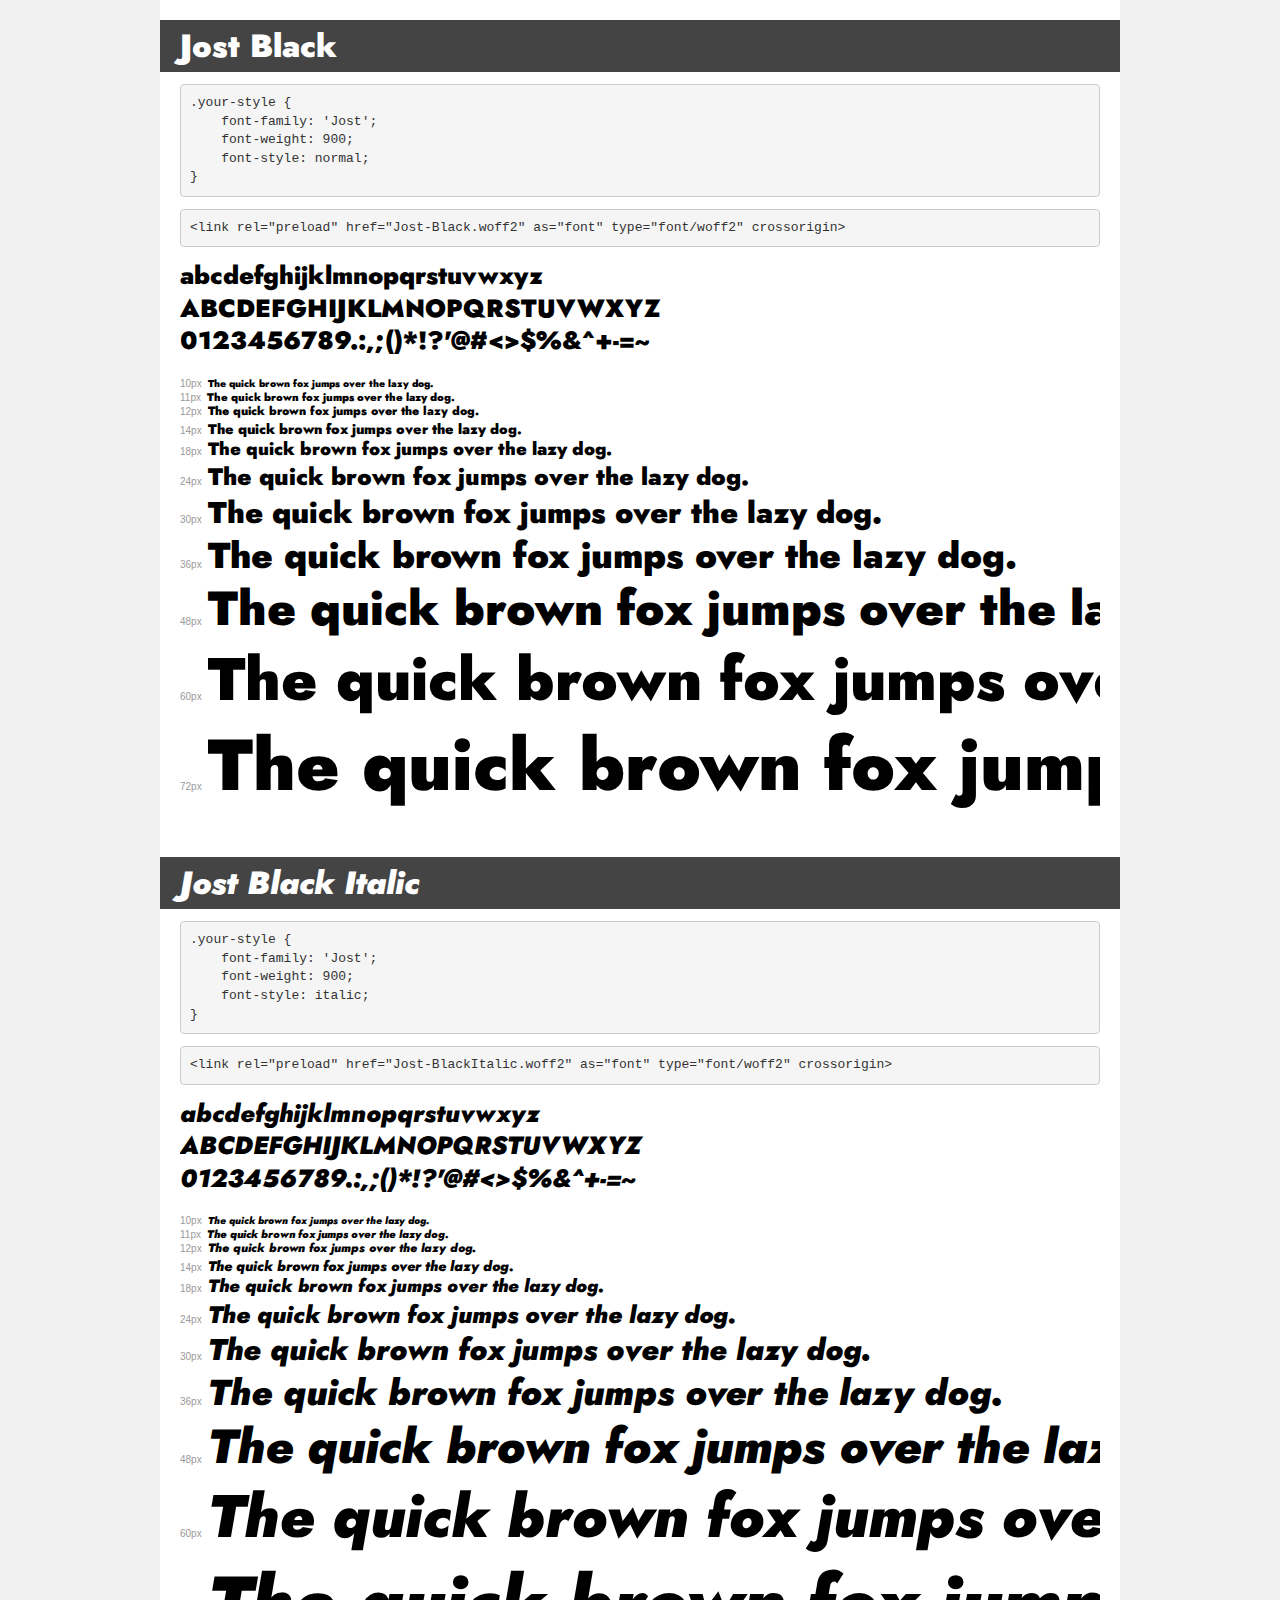
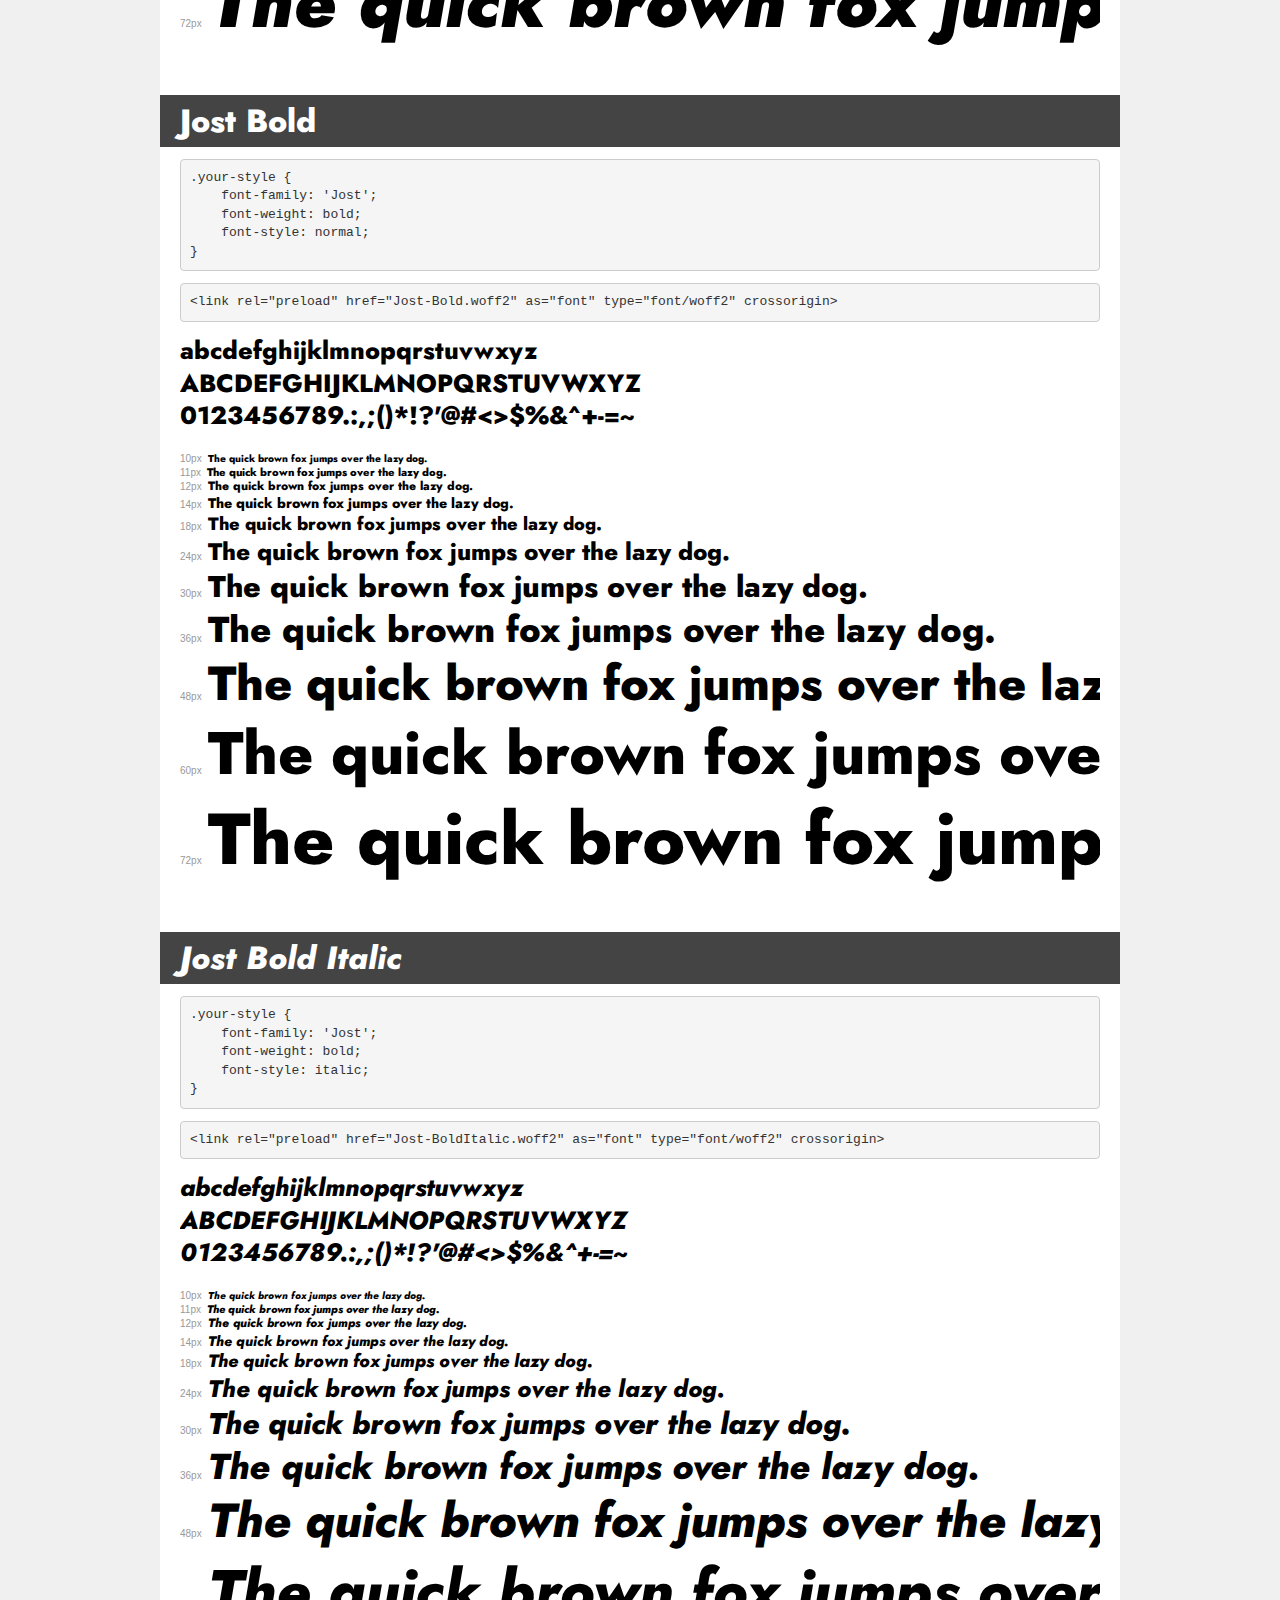
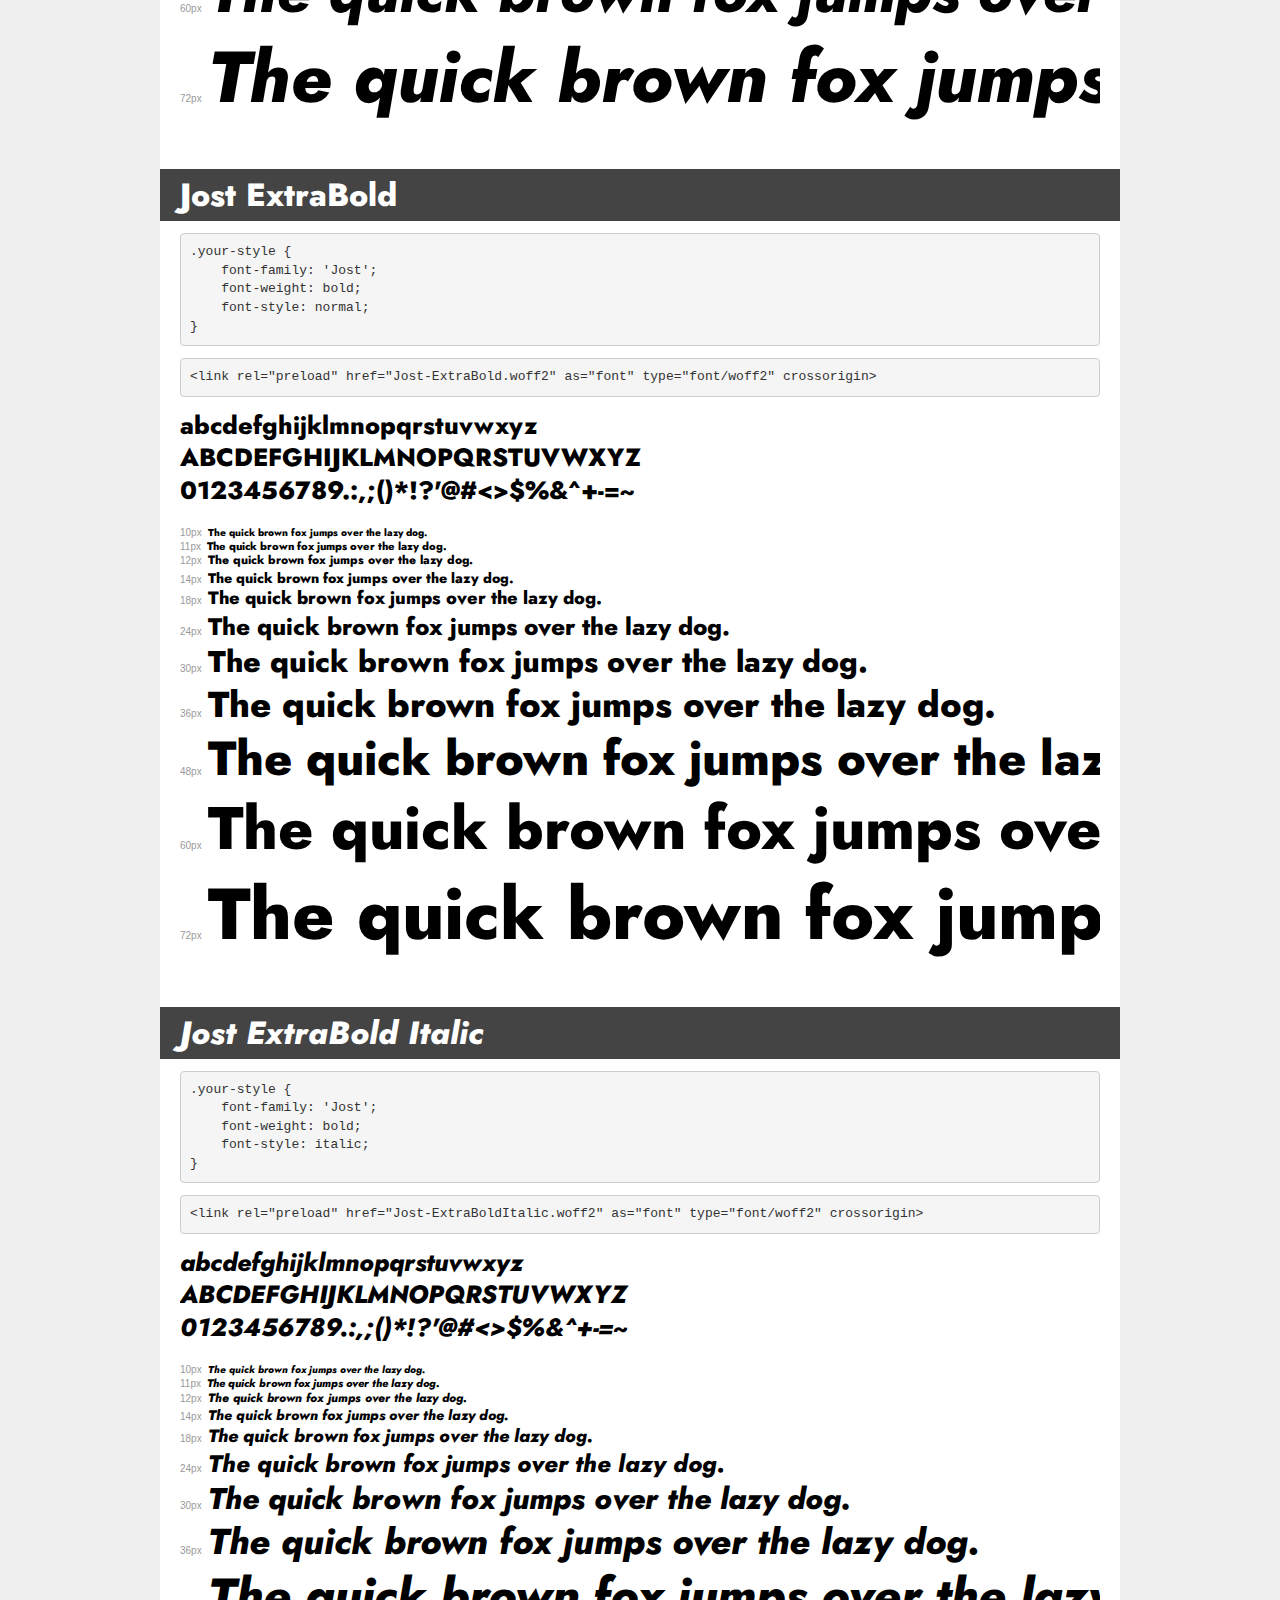
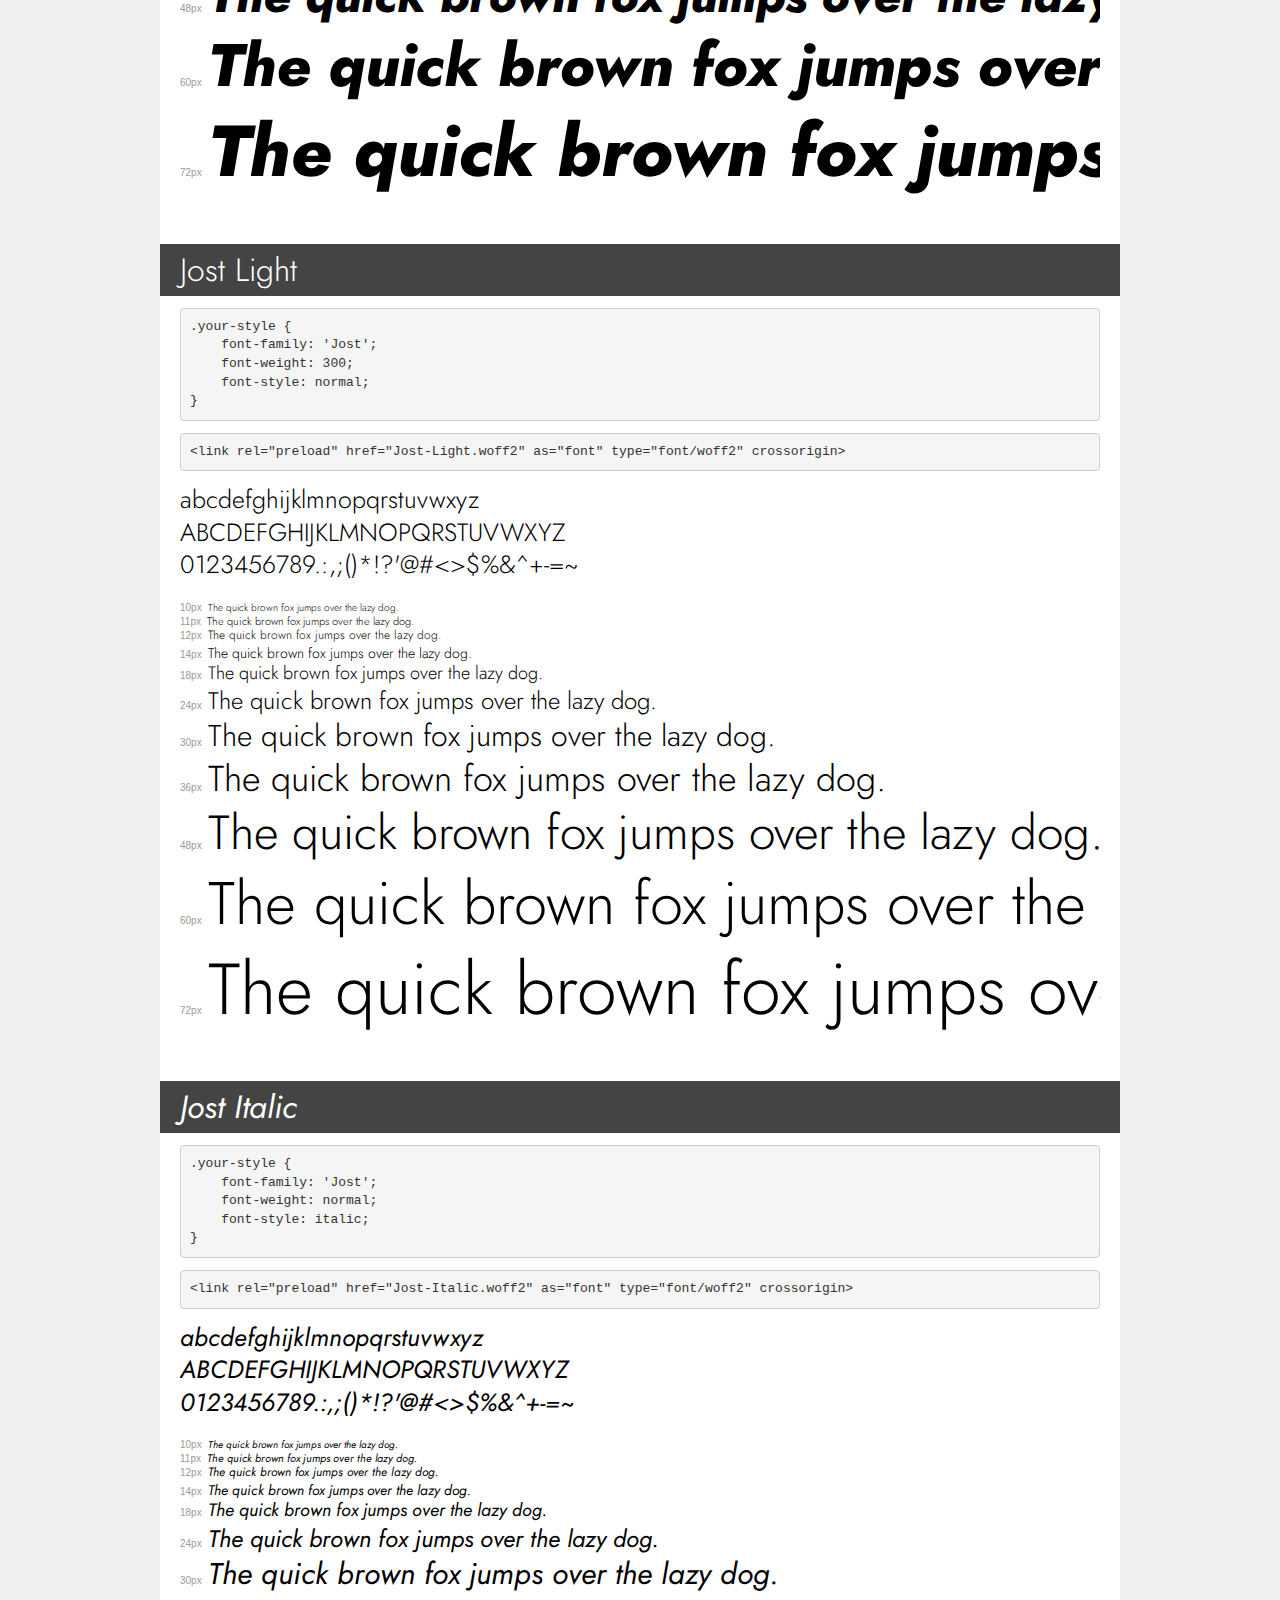
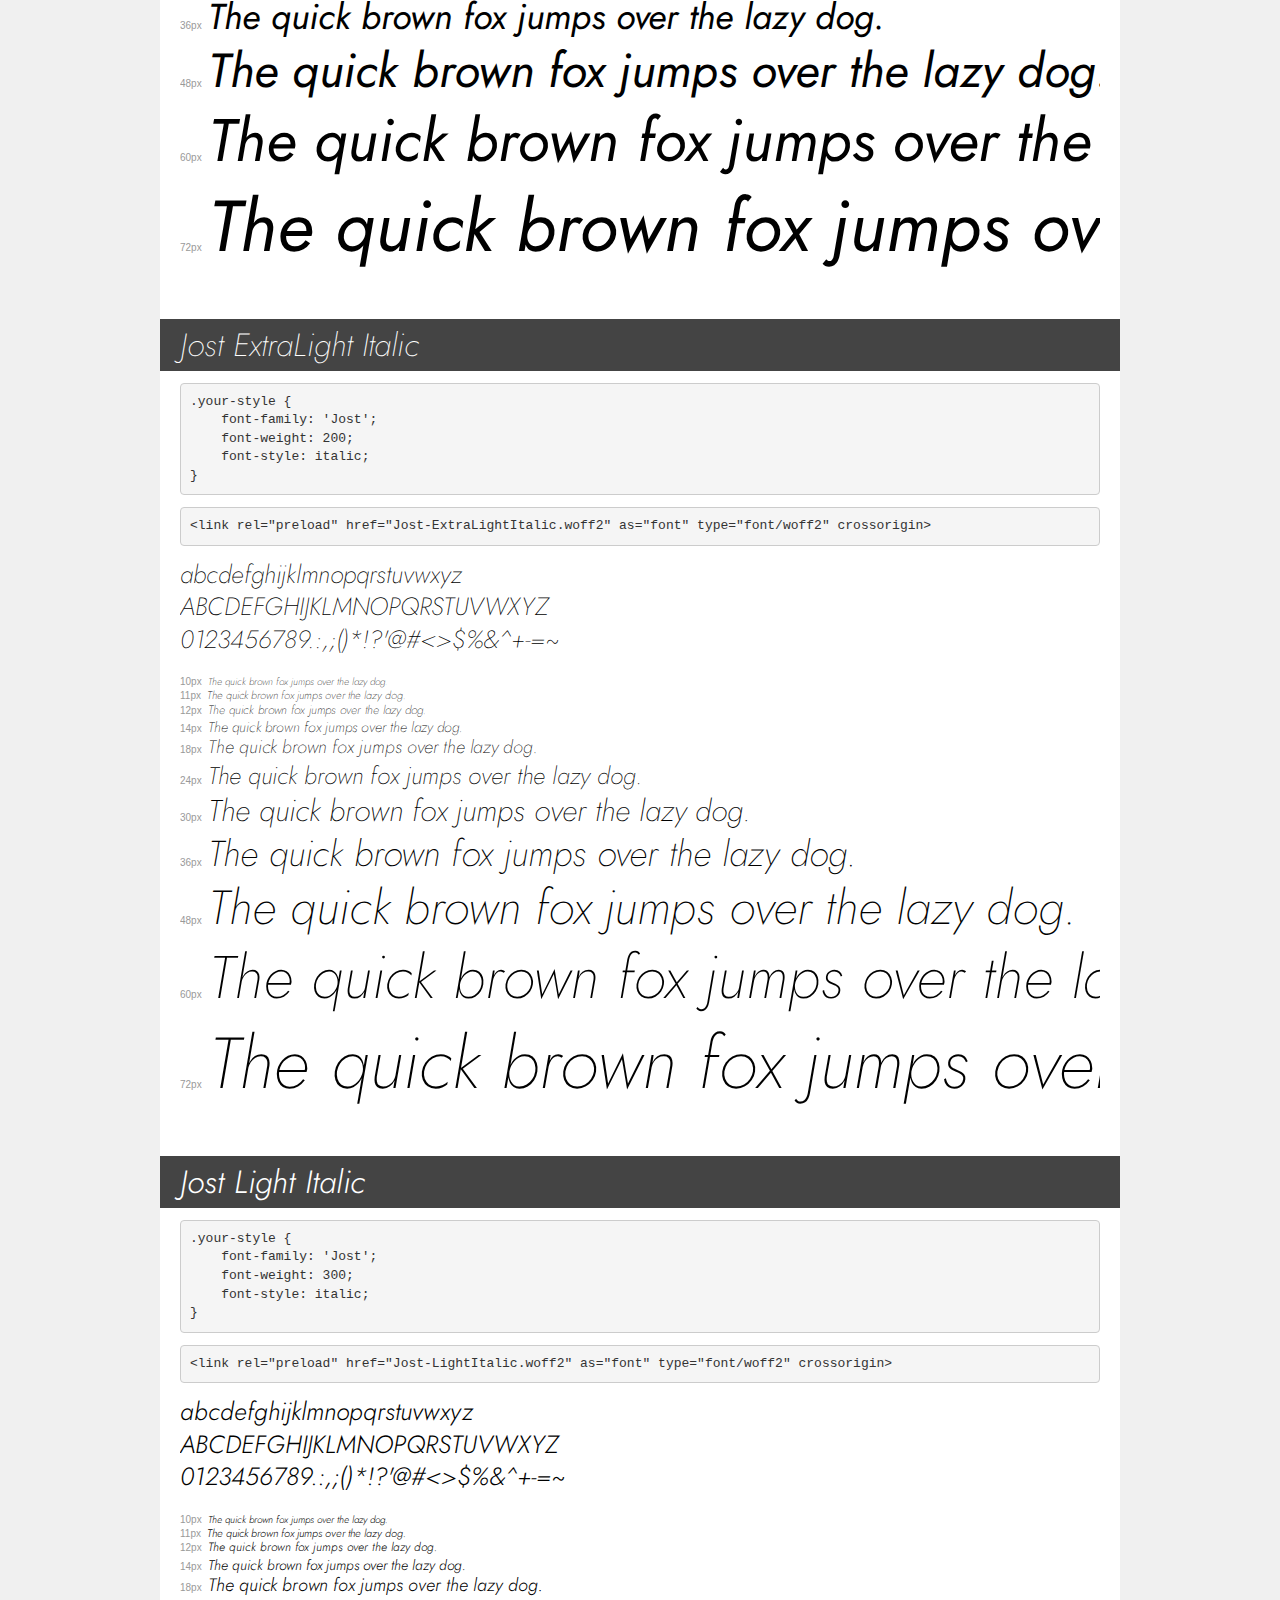
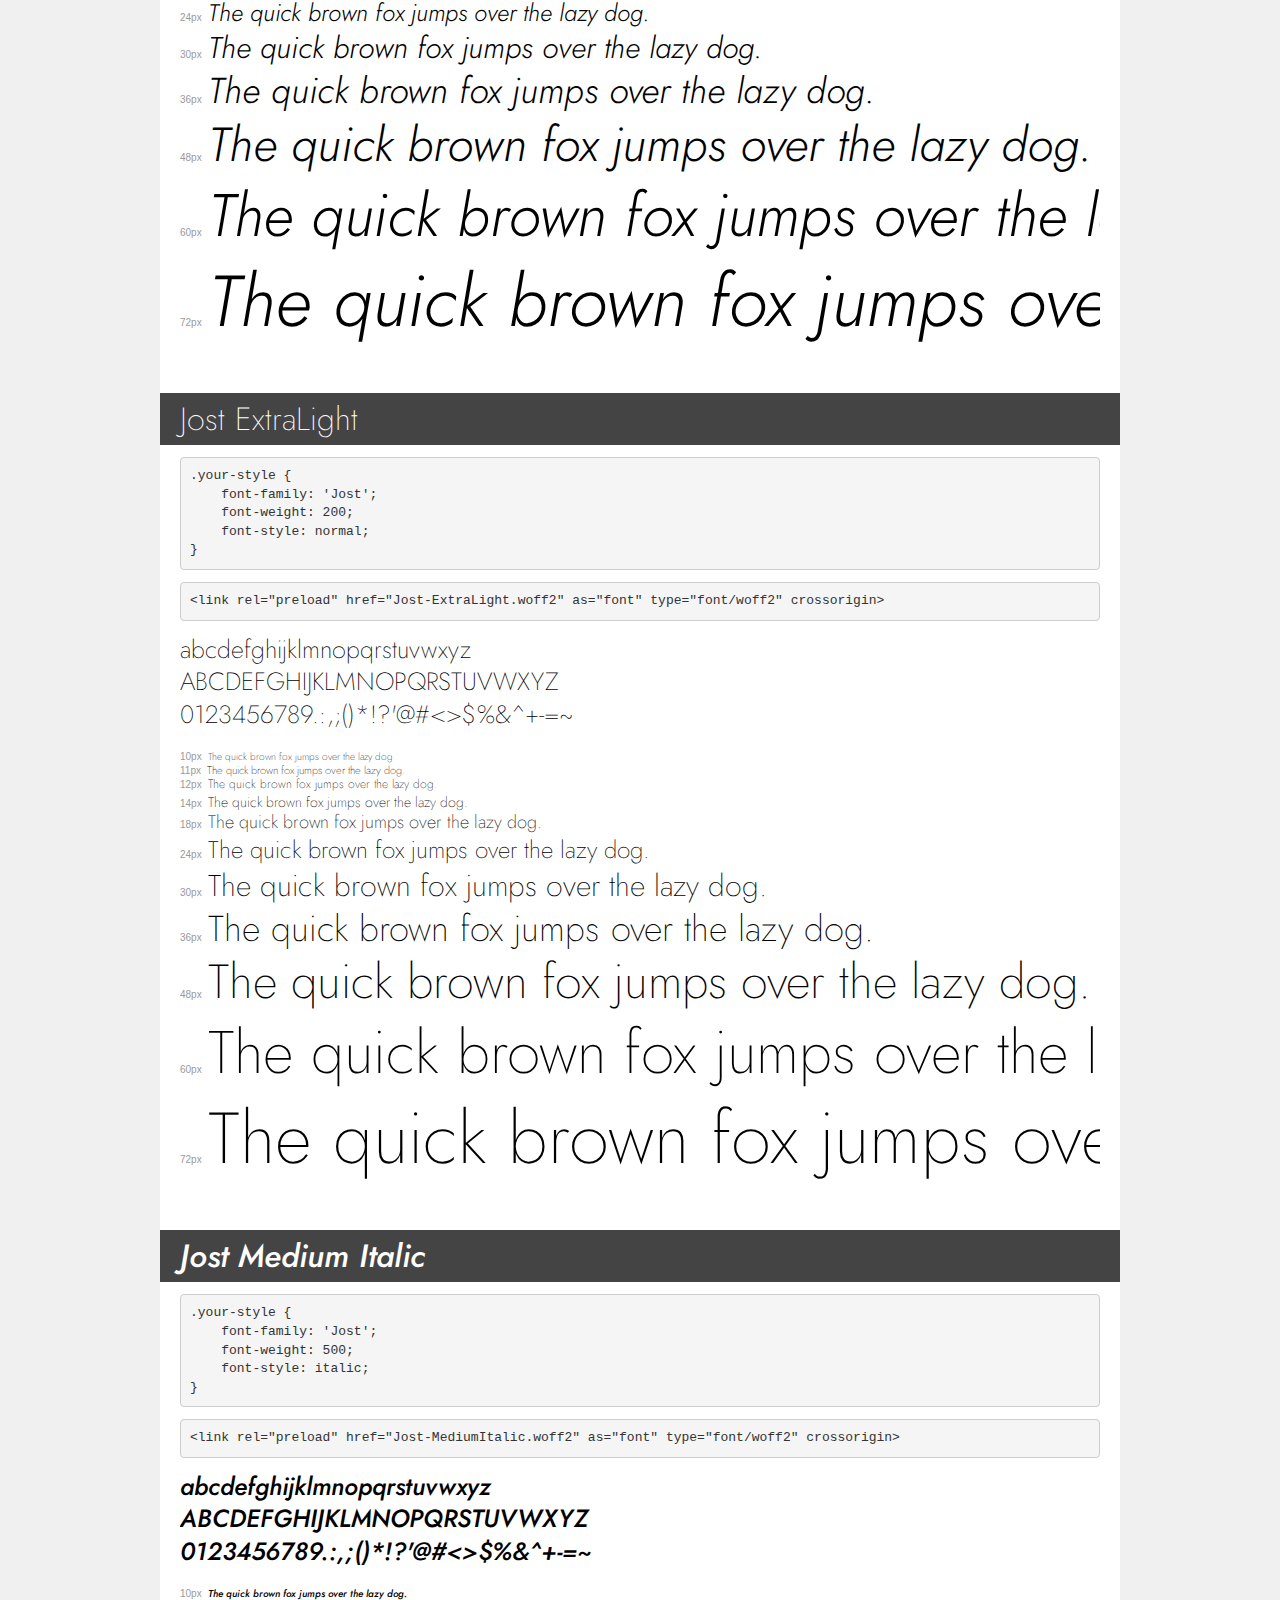
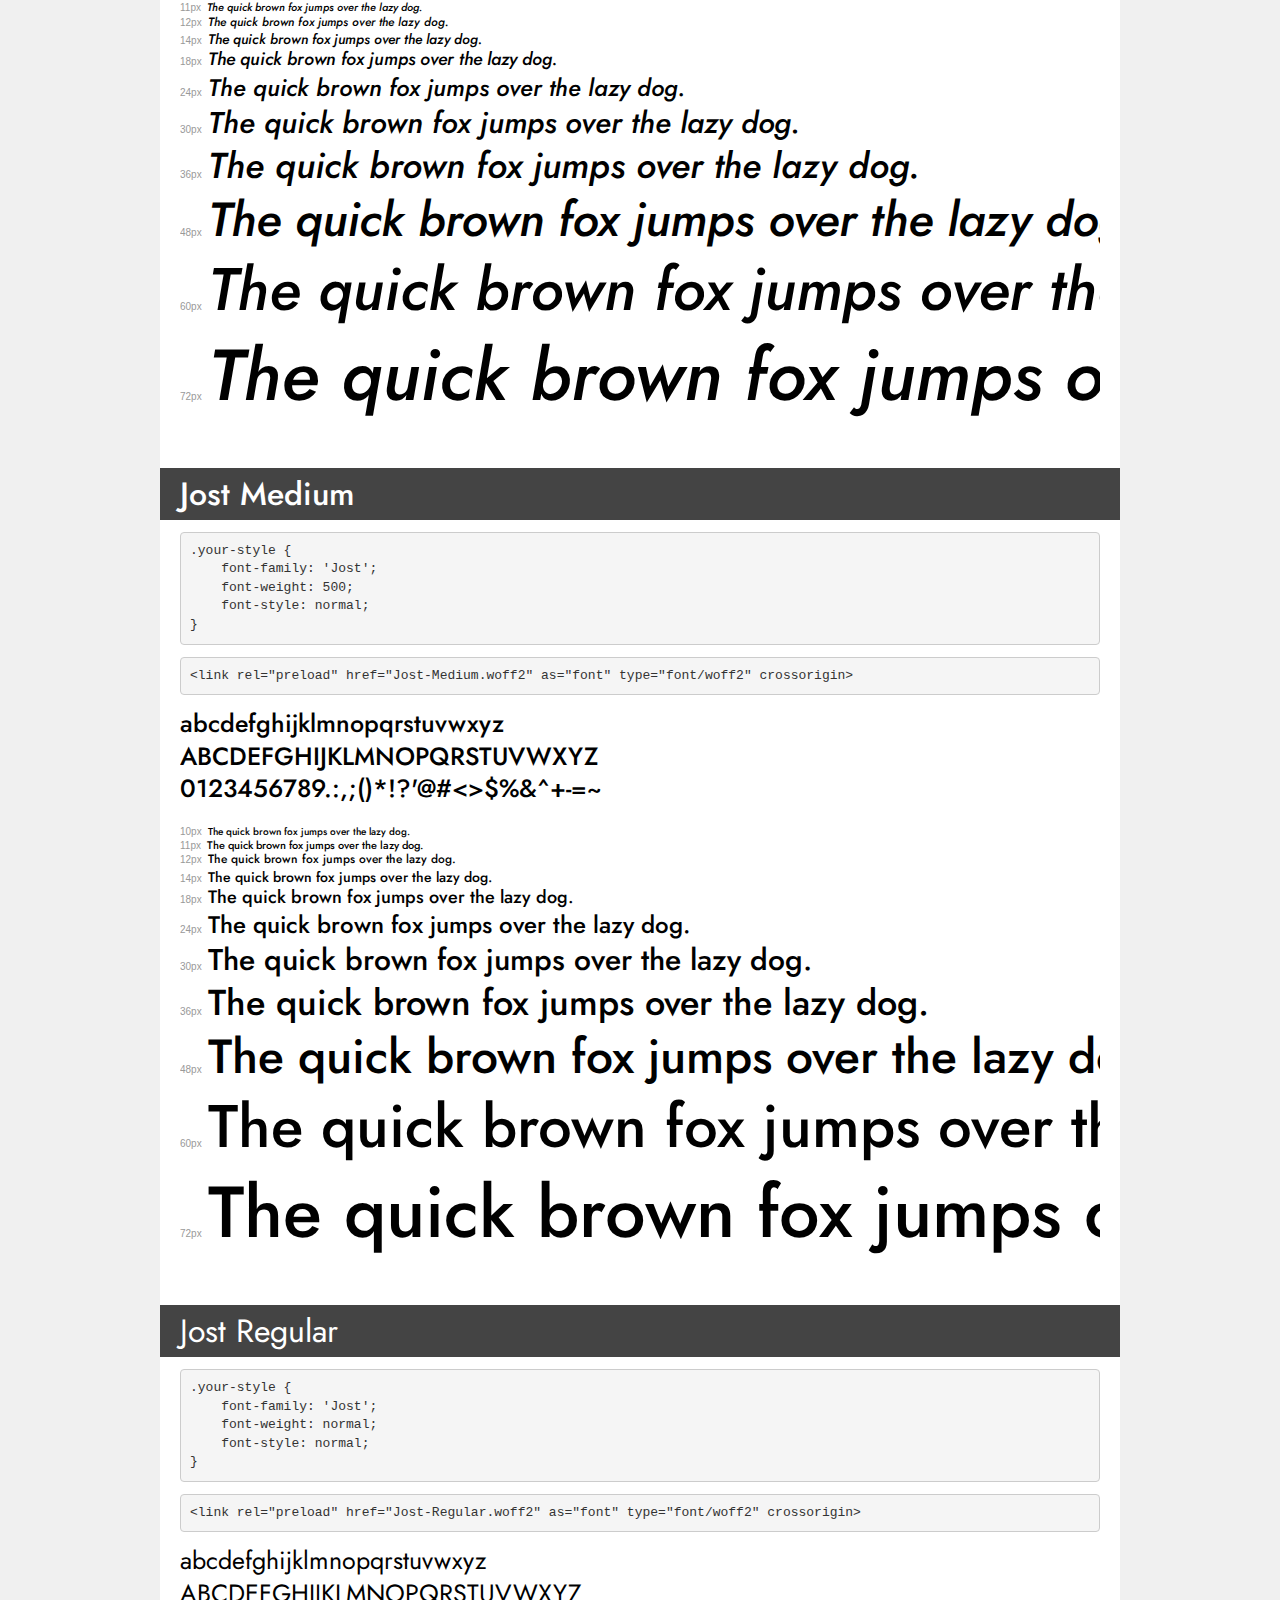
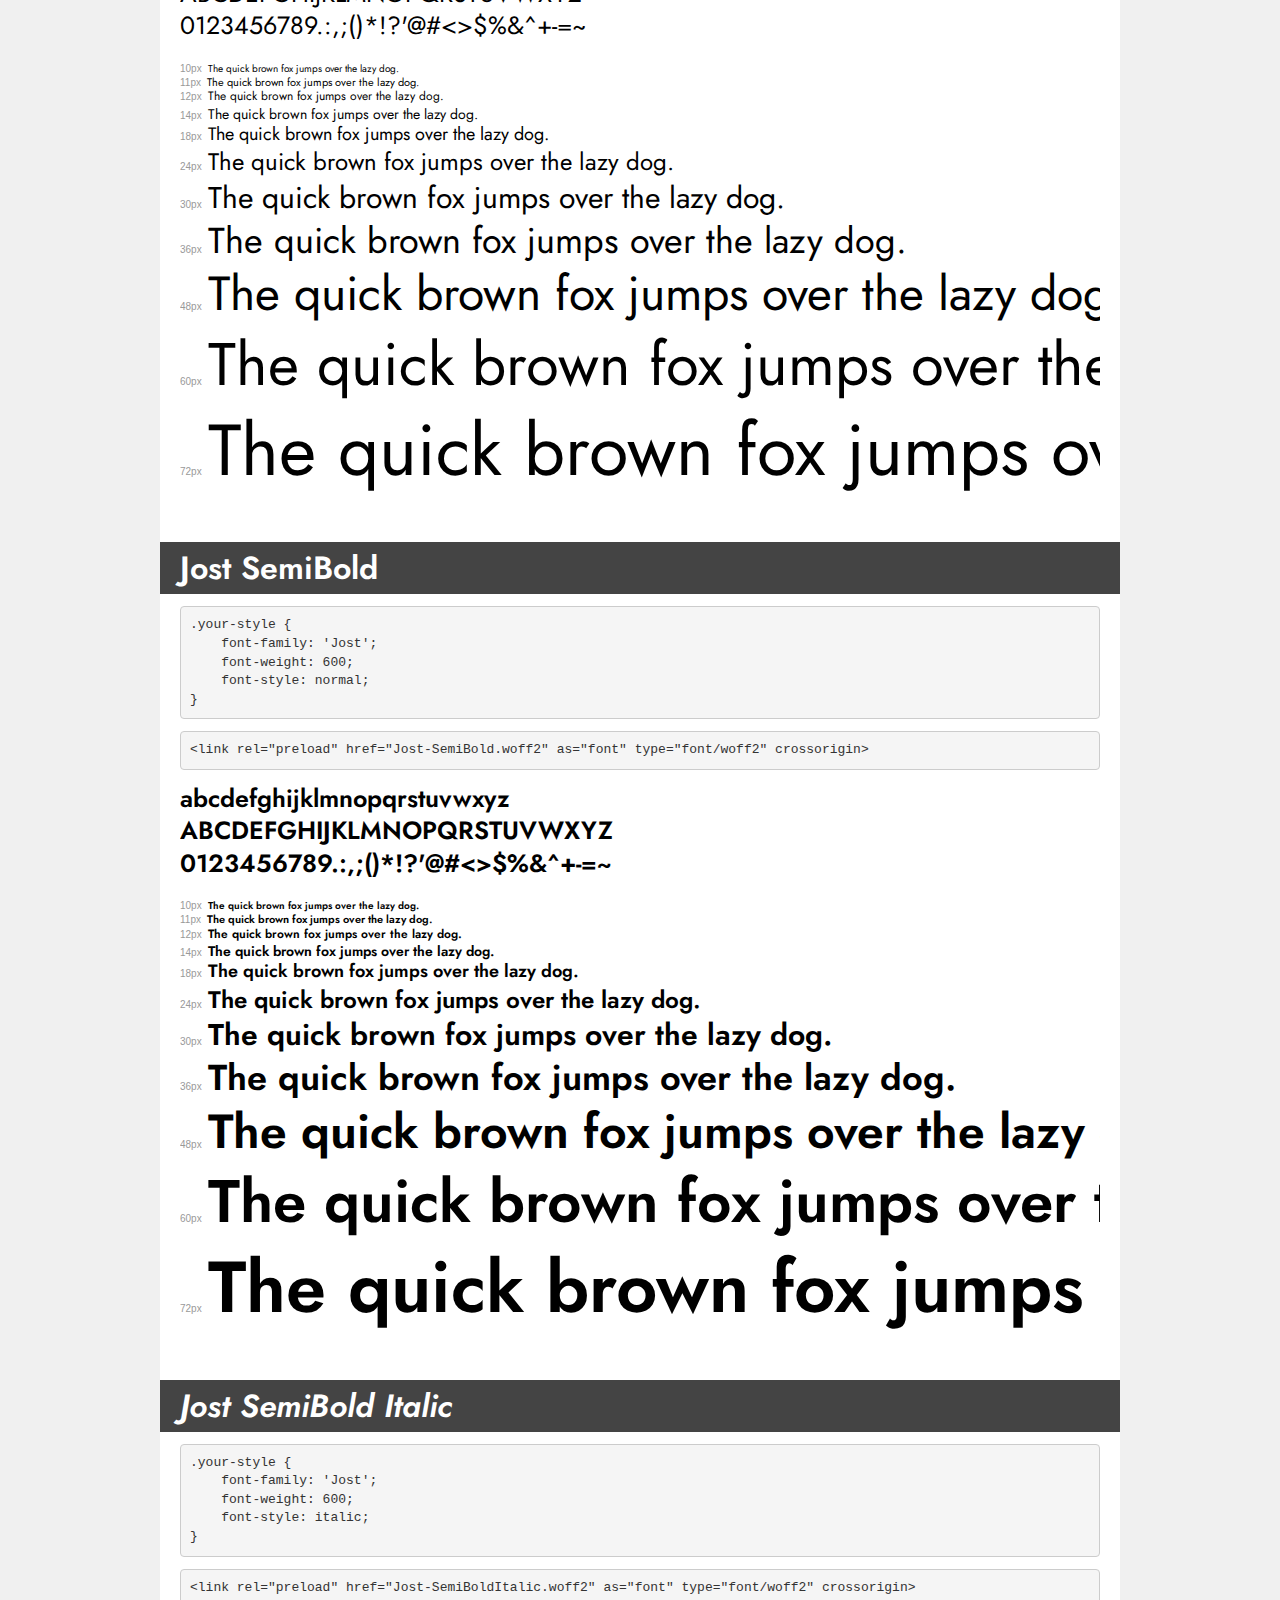
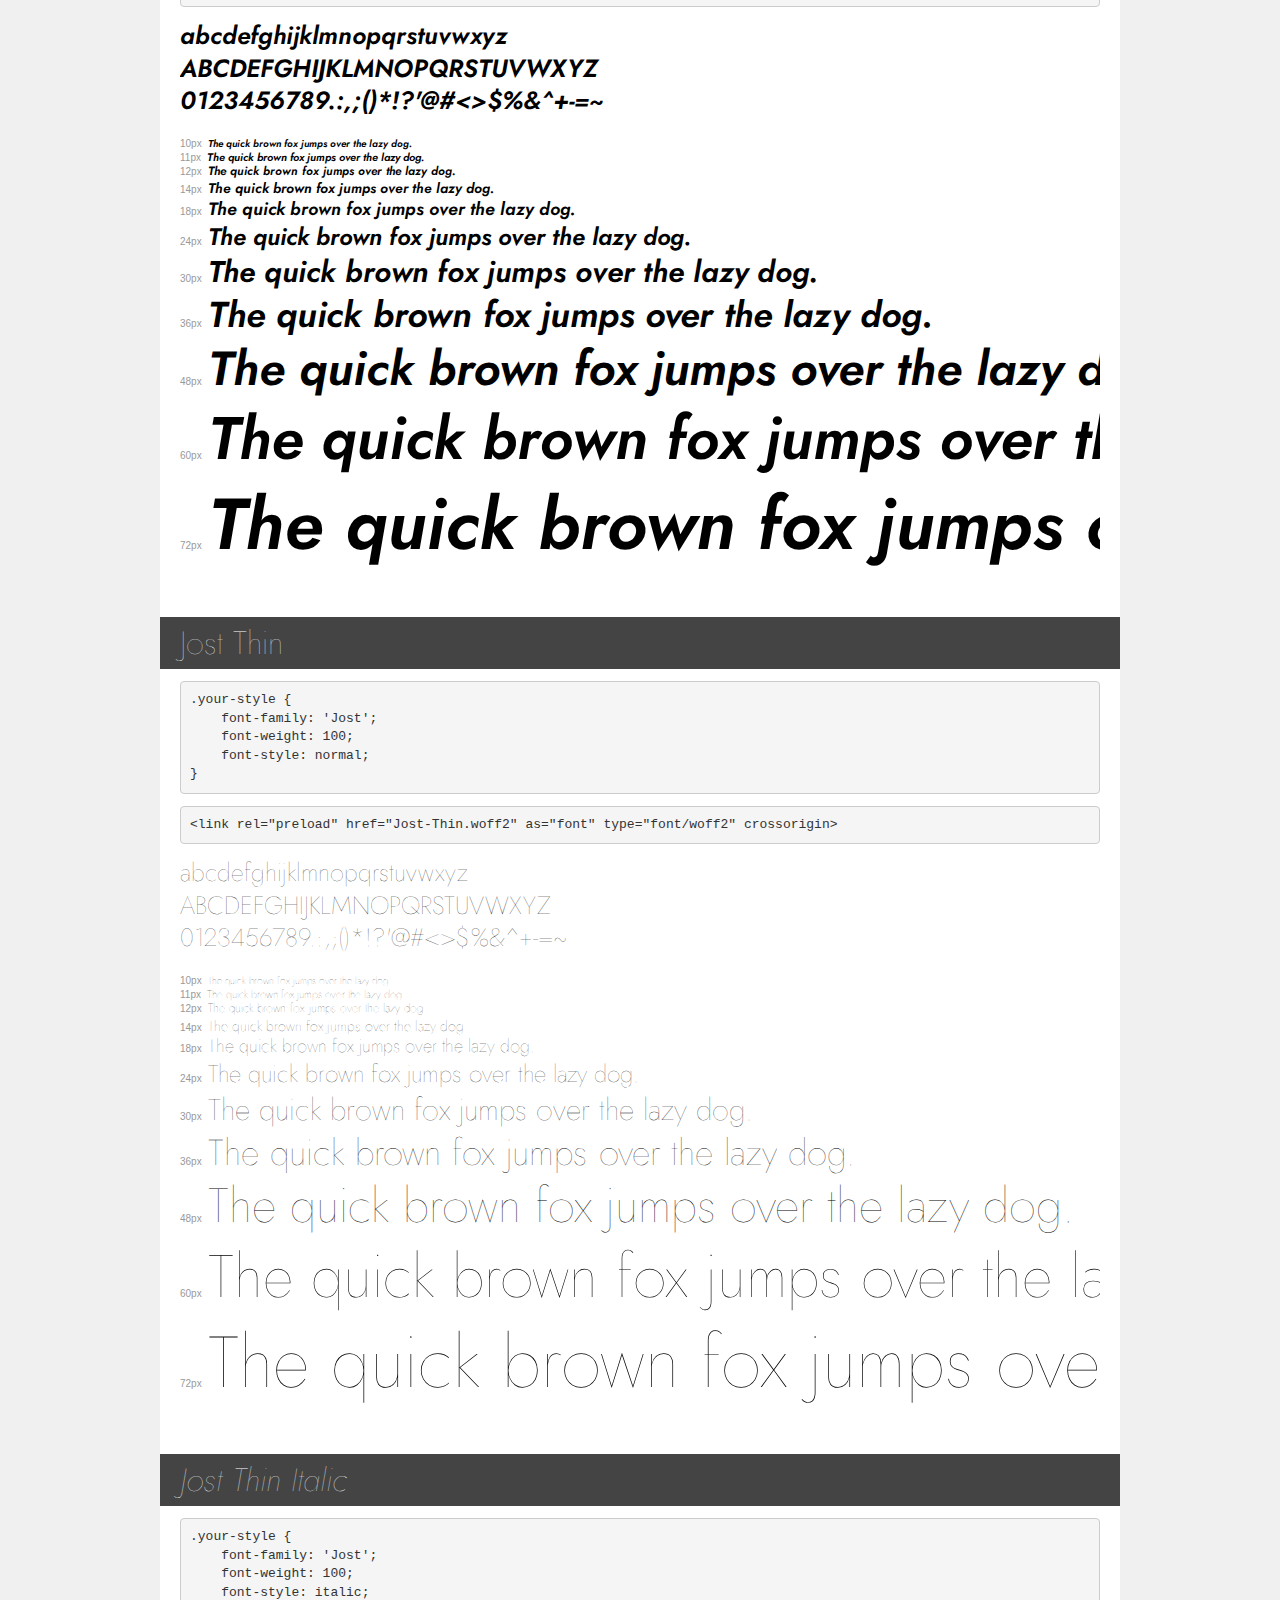
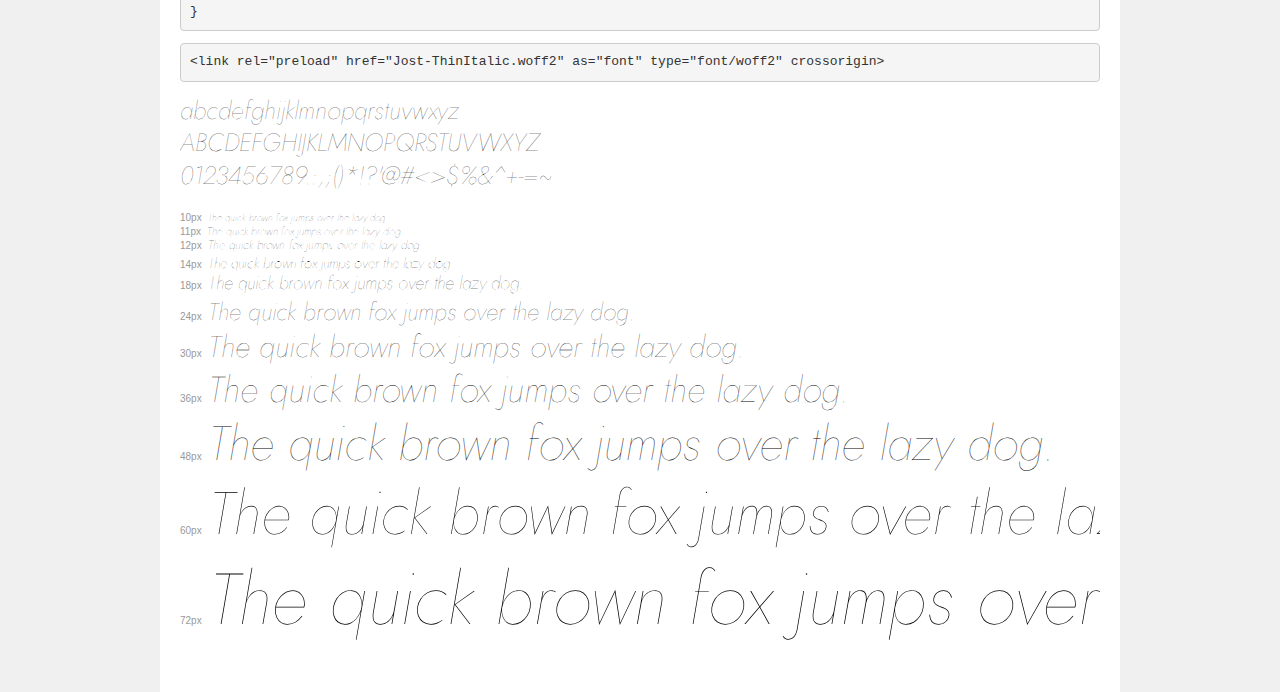
<file: fonts/jost/demo.html>
<!DOCTYPE html>
<html lang="en">
<head>
    <meta charset="utf-8">
    <meta http-equiv="X-UA-Compatible" content="IE=edge">
    <meta name="viewport" content="width=device-width, initial-scale=1">
    <meta name="robots" content="noindex, noarchive">
    <meta name="format-detection" content="telephone=no">
    <title>Transfonter demo</title>
    <link href="stylesheet.css" rel="stylesheet">
    <style>
        /*
        http://meyerweb.com/eric/tools/css/reset/
        v2.0 | 20110126
        License: none (public domain)
        */
        html, body, div, span, applet, object, iframe,
        h1, h2, h3, h4, h5, h6, p, blockquote, pre,
        a, abbr, acronym, address, big, cite, code,
        del, dfn, em, img, ins, kbd, q, s, samp,
        small, strike, strong, sub, sup, tt, var,
        b, u, i, center,
        dl, dt, dd, ol, ul, li,
        fieldset, form, label, legend,
        table, caption, tbody, tfoot, thead, tr, th, td,
        article, aside, canvas, details, embed,
        figure, figcaption, footer, header, hgroup,
        menu, nav, output, ruby, section, summary,
        time, mark, audio, video {
            margin: 0;
            padding: 0;
            border: 0;
            font-size: 100%;
            font: inherit;
            vertical-align: baseline;
        }
        /* HTML5 display-role reset for older browsers */
        article, aside, details, figcaption, figure,
        footer, header, hgroup, menu, nav, section {
            display: block;
        }
        body {
            line-height: 1;
        }
        ol, ul {
            list-style: none;
        }
        blockquote, q {
            quotes: none;
        }
        blockquote:before, blockquote:after,
        q:before, q:after {
            content: '';
            content: none;
        }
        table {
            border-collapse: collapse;
            border-spacing: 0;
        }
        /* demo styles */
        body {
            background: #f0f0f0;
            color: #000;
        }
        .page {
            background: #fff;
            width: 920px;
            margin: 0 auto;
            padding: 20px 20px 0 20px;
            overflow: hidden;
        }
        .font-container {
            overflow-x: auto;
            overflow-y: hidden;
            margin-bottom: 40px;
            line-height: 1.3;
            white-space: nowrap;
            padding-bottom: 5px;
        }
        h1 {
            position: relative;
            background: #444;
            font-size: 32px;
            color: #fff;
            padding: 10px 20px;
            margin: 0 -20px 12px -20px;
        }
        .letters {
            font-size: 25px;
            margin-bottom: 20px;
        }
        .s10:before {
            content: '10px';
        }
        .s11:before {
            content: '11px';
        }
        .s12:before {
            content: '12px';
        }
        .s14:before {
            content: '14px';
        }
        .s18:before {
            content: '18px';
        }
        .s24:before {
            content: '24px';
        }
        .s30:before {
            content: '30px';
        }
        .s36:before {
            content: '36px';
        }
        .s48:before {
            content: '48px';
        }
        .s60:before {
            content: '60px';
        }
        .s72:before {
            content: '72px';
        }
        .s10:before, .s11:before, .s12:before, .s14:before,
        .s18:before, .s24:before, .s30:before, .s36:before,
        .s48:before, .s60:before, .s72:before {
            font-family: Arial, sans-serif;
            font-size: 10px;
            font-weight: normal;
            font-style: normal;
            color: #999;
            padding-right: 6px;
        }
        pre {
            display: block;
            padding: 9px;
            margin: 0 0 12px;
            font-family: Monaco, Menlo, Consolas, "Courier New", monospace;
            font-size: 13px;
            line-height: 1.428571429;
            color: #333;
            font-weight: normal;
            font-style: normal;
            background-color: #f5f5f5;
            border: 1px solid #ccc;
            overflow-x: auto;
            border-radius: 4px;
        }
        /* responsive */
        @media (max-width: 959px) {
            .page {
                width: auto;
                margin: 0;
            }
        }
    </style>
</head>
<body>
<div class="page">
    <div class="demo">
        <h1 style="font-family: 'Jost'; font-weight: 900; font-style: normal;">Jost Black</h1>
        <pre title="Usage">.your-style {
    font-family: 'Jost';
    font-weight: 900;
    font-style: normal;
}</pre>
        <pre title="Preload (optional)">
&lt;link rel=&quot;preload&quot; href=&quot;Jost-Black.woff2&quot; as=&quot;font&quot; type=&quot;font/woff2&quot; crossorigin&gt;</pre>
        <div class="font-container" style="font-family: 'Jost'; font-weight: 900; font-style: normal;">
            <p class="letters">
                abcdefghijklmnopqrstuvwxyz<br>
ABCDEFGHIJKLMNOPQRSTUVWXYZ<br>
                0123456789.:,;()*!?'@#&lt;&gt;$%&^+-=~
            </p>
            <p class="s10" style="font-size: 10px;">The quick brown fox jumps over the lazy dog.</p>
            <p class="s11" style="font-size: 11px;">The quick brown fox jumps over the lazy dog.</p>
            <p class="s12" style="font-size: 12px;">The quick brown fox jumps over the lazy dog.</p>
            <p class="s14" style="font-size: 14px;">The quick brown fox jumps over the lazy dog.</p>
            <p class="s18" style="font-size: 18px;">The quick brown fox jumps over the lazy dog.</p>
            <p class="s24" style="font-size: 24px;">The quick brown fox jumps over the lazy dog.</p>
            <p class="s30" style="font-size: 30px;">The quick brown fox jumps over the lazy dog.</p>
            <p class="s36" style="font-size: 36px;">The quick brown fox jumps over the lazy dog.</p>
            <p class="s48" style="font-size: 48px;">The quick brown fox jumps over the lazy dog.</p>
            <p class="s60" style="font-size: 60px;">The quick brown fox jumps over the lazy dog.</p>
            <p class="s72" style="font-size: 72px;">The quick brown fox jumps over the lazy dog.</p>
        </div>
    </div>

    <div class="demo">
        <h1 style="font-family: 'Jost'; font-weight: 900; font-style: italic;">Jost Black Italic</h1>
        <pre title="Usage">.your-style {
    font-family: 'Jost';
    font-weight: 900;
    font-style: italic;
}</pre>
        <pre title="Preload (optional)">
&lt;link rel=&quot;preload&quot; href=&quot;Jost-BlackItalic.woff2&quot; as=&quot;font&quot; type=&quot;font/woff2&quot; crossorigin&gt;</pre>
        <div class="font-container" style="font-family: 'Jost'; font-weight: 900; font-style: italic;">
            <p class="letters">
                abcdefghijklmnopqrstuvwxyz<br>
ABCDEFGHIJKLMNOPQRSTUVWXYZ<br>
                0123456789.:,;()*!?'@#&lt;&gt;$%&^+-=~
            </p>
            <p class="s10" style="font-size: 10px;">The quick brown fox jumps over the lazy dog.</p>
            <p class="s11" style="font-size: 11px;">The quick brown fox jumps over the lazy dog.</p>
            <p class="s12" style="font-size: 12px;">The quick brown fox jumps over the lazy dog.</p>
            <p class="s14" style="font-size: 14px;">The quick brown fox jumps over the lazy dog.</p>
            <p class="s18" style="font-size: 18px;">The quick brown fox jumps over the lazy dog.</p>
            <p class="s24" style="font-size: 24px;">The quick brown fox jumps over the lazy dog.</p>
            <p class="s30" style="font-size: 30px;">The quick brown fox jumps over the lazy dog.</p>
            <p class="s36" style="font-size: 36px;">The quick brown fox jumps over the lazy dog.</p>
            <p class="s48" style="font-size: 48px;">The quick brown fox jumps over the lazy dog.</p>
            <p class="s60" style="font-size: 60px;">The quick brown fox jumps over the lazy dog.</p>
            <p class="s72" style="font-size: 72px;">The quick brown fox jumps over the lazy dog.</p>
        </div>
    </div>

    <div class="demo">
        <h1 style="font-family: 'Jost'; font-weight: bold; font-style: normal;">Jost Bold</h1>
        <pre title="Usage">.your-style {
    font-family: 'Jost';
    font-weight: bold;
    font-style: normal;
}</pre>
        <pre title="Preload (optional)">
&lt;link rel=&quot;preload&quot; href=&quot;Jost-Bold.woff2&quot; as=&quot;font&quot; type=&quot;font/woff2&quot; crossorigin&gt;</pre>
        <div class="font-container" style="font-family: 'Jost'; font-weight: bold; font-style: normal;">
            <p class="letters">
                abcdefghijklmnopqrstuvwxyz<br>
ABCDEFGHIJKLMNOPQRSTUVWXYZ<br>
                0123456789.:,;()*!?'@#&lt;&gt;$%&^+-=~
            </p>
            <p class="s10" style="font-size: 10px;">The quick brown fox jumps over the lazy dog.</p>
            <p class="s11" style="font-size: 11px;">The quick brown fox jumps over the lazy dog.</p>
            <p class="s12" style="font-size: 12px;">The quick brown fox jumps over the lazy dog.</p>
            <p class="s14" style="font-size: 14px;">The quick brown fox jumps over the lazy dog.</p>
            <p class="s18" style="font-size: 18px;">The quick brown fox jumps over the lazy dog.</p>
            <p class="s24" style="font-size: 24px;">The quick brown fox jumps over the lazy dog.</p>
            <p class="s30" style="font-size: 30px;">The quick brown fox jumps over the lazy dog.</p>
            <p class="s36" style="font-size: 36px;">The quick brown fox jumps over the lazy dog.</p>
            <p class="s48" style="font-size: 48px;">The quick brown fox jumps over the lazy dog.</p>
            <p class="s60" style="font-size: 60px;">The quick brown fox jumps over the lazy dog.</p>
            <p class="s72" style="font-size: 72px;">The quick brown fox jumps over the lazy dog.</p>
        </div>
    </div>

    <div class="demo">
        <h1 style="font-family: 'Jost'; font-weight: bold; font-style: italic;">Jost Bold Italic</h1>
        <pre title="Usage">.your-style {
    font-family: 'Jost';
    font-weight: bold;
    font-style: italic;
}</pre>
        <pre title="Preload (optional)">
&lt;link rel=&quot;preload&quot; href=&quot;Jost-BoldItalic.woff2&quot; as=&quot;font&quot; type=&quot;font/woff2&quot; crossorigin&gt;</pre>
        <div class="font-container" style="font-family: 'Jost'; font-weight: bold; font-style: italic;">
            <p class="letters">
                abcdefghijklmnopqrstuvwxyz<br>
ABCDEFGHIJKLMNOPQRSTUVWXYZ<br>
                0123456789.:,;()*!?'@#&lt;&gt;$%&^+-=~
            </p>
            <p class="s10" style="font-size: 10px;">The quick brown fox jumps over the lazy dog.</p>
            <p class="s11" style="font-size: 11px;">The quick brown fox jumps over the lazy dog.</p>
            <p class="s12" style="font-size: 12px;">The quick brown fox jumps over the lazy dog.</p>
            <p class="s14" style="font-size: 14px;">The quick brown fox jumps over the lazy dog.</p>
            <p class="s18" style="font-size: 18px;">The quick brown fox jumps over the lazy dog.</p>
            <p class="s24" style="font-size: 24px;">The quick brown fox jumps over the lazy dog.</p>
            <p class="s30" style="font-size: 30px;">The quick brown fox jumps over the lazy dog.</p>
            <p class="s36" style="font-size: 36px;">The quick brown fox jumps over the lazy dog.</p>
            <p class="s48" style="font-size: 48px;">The quick brown fox jumps over the lazy dog.</p>
            <p class="s60" style="font-size: 60px;">The quick brown fox jumps over the lazy dog.</p>
            <p class="s72" style="font-size: 72px;">The quick brown fox jumps over the lazy dog.</p>
        </div>
    </div>

    <div class="demo">
        <h1 style="font-family: 'Jost'; font-weight: bold; font-style: normal;">Jost ExtraBold</h1>
        <pre title="Usage">.your-style {
    font-family: 'Jost';
    font-weight: bold;
    font-style: normal;
}</pre>
        <pre title="Preload (optional)">
&lt;link rel=&quot;preload&quot; href=&quot;Jost-ExtraBold.woff2&quot; as=&quot;font&quot; type=&quot;font/woff2&quot; crossorigin&gt;</pre>
        <div class="font-container" style="font-family: 'Jost'; font-weight: bold; font-style: normal;">
            <p class="letters">
                abcdefghijklmnopqrstuvwxyz<br>
ABCDEFGHIJKLMNOPQRSTUVWXYZ<br>
                0123456789.:,;()*!?'@#&lt;&gt;$%&^+-=~
            </p>
            <p class="s10" style="font-size: 10px;">The quick brown fox jumps over the lazy dog.</p>
            <p class="s11" style="font-size: 11px;">The quick brown fox jumps over the lazy dog.</p>
            <p class="s12" style="font-size: 12px;">The quick brown fox jumps over the lazy dog.</p>
            <p class="s14" style="font-size: 14px;">The quick brown fox jumps over the lazy dog.</p>
            <p class="s18" style="font-size: 18px;">The quick brown fox jumps over the lazy dog.</p>
            <p class="s24" style="font-size: 24px;">The quick brown fox jumps over the lazy dog.</p>
            <p class="s30" style="font-size: 30px;">The quick brown fox jumps over the lazy dog.</p>
            <p class="s36" style="font-size: 36px;">The quick brown fox jumps over the lazy dog.</p>
            <p class="s48" style="font-size: 48px;">The quick brown fox jumps over the lazy dog.</p>
            <p class="s60" style="font-size: 60px;">The quick brown fox jumps over the lazy dog.</p>
            <p class="s72" style="font-size: 72px;">The quick brown fox jumps over the lazy dog.</p>
        </div>
    </div>

    <div class="demo">
        <h1 style="font-family: 'Jost'; font-weight: bold; font-style: italic;">Jost ExtraBold Italic</h1>
        <pre title="Usage">.your-style {
    font-family: 'Jost';
    font-weight: bold;
    font-style: italic;
}</pre>
        <pre title="Preload (optional)">
&lt;link rel=&quot;preload&quot; href=&quot;Jost-ExtraBoldItalic.woff2&quot; as=&quot;font&quot; type=&quot;font/woff2&quot; crossorigin&gt;</pre>
        <div class="font-container" style="font-family: 'Jost'; font-weight: bold; font-style: italic;">
            <p class="letters">
                abcdefghijklmnopqrstuvwxyz<br>
ABCDEFGHIJKLMNOPQRSTUVWXYZ<br>
                0123456789.:,;()*!?'@#&lt;&gt;$%&^+-=~
            </p>
            <p class="s10" style="font-size: 10px;">The quick brown fox jumps over the lazy dog.</p>
            <p class="s11" style="font-size: 11px;">The quick brown fox jumps over the lazy dog.</p>
            <p class="s12" style="font-size: 12px;">The quick brown fox jumps over the lazy dog.</p>
            <p class="s14" style="font-size: 14px;">The quick brown fox jumps over the lazy dog.</p>
            <p class="s18" style="font-size: 18px;">The quick brown fox jumps over the lazy dog.</p>
            <p class="s24" style="font-size: 24px;">The quick brown fox jumps over the lazy dog.</p>
            <p class="s30" style="font-size: 30px;">The quick brown fox jumps over the lazy dog.</p>
            <p class="s36" style="font-size: 36px;">The quick brown fox jumps over the lazy dog.</p>
            <p class="s48" style="font-size: 48px;">The quick brown fox jumps over the lazy dog.</p>
            <p class="s60" style="font-size: 60px;">The quick brown fox jumps over the lazy dog.</p>
            <p class="s72" style="font-size: 72px;">The quick brown fox jumps over the lazy dog.</p>
        </div>
    </div>

    <div class="demo">
        <h1 style="font-family: 'Jost'; font-weight: 300; font-style: normal;">Jost Light</h1>
        <pre title="Usage">.your-style {
    font-family: 'Jost';
    font-weight: 300;
    font-style: normal;
}</pre>
        <pre title="Preload (optional)">
&lt;link rel=&quot;preload&quot; href=&quot;Jost-Light.woff2&quot; as=&quot;font&quot; type=&quot;font/woff2&quot; crossorigin&gt;</pre>
        <div class="font-container" style="font-family: 'Jost'; font-weight: 300; font-style: normal;">
            <p class="letters">
                abcdefghijklmnopqrstuvwxyz<br>
ABCDEFGHIJKLMNOPQRSTUVWXYZ<br>
                0123456789.:,;()*!?'@#&lt;&gt;$%&^+-=~
            </p>
            <p class="s10" style="font-size: 10px;">The quick brown fox jumps over the lazy dog.</p>
            <p class="s11" style="font-size: 11px;">The quick brown fox jumps over the lazy dog.</p>
            <p class="s12" style="font-size: 12px;">The quick brown fox jumps over the lazy dog.</p>
            <p class="s14" style="font-size: 14px;">The quick brown fox jumps over the lazy dog.</p>
            <p class="s18" style="font-size: 18px;">The quick brown fox jumps over the lazy dog.</p>
            <p class="s24" style="font-size: 24px;">The quick brown fox jumps over the lazy dog.</p>
            <p class="s30" style="font-size: 30px;">The quick brown fox jumps over the lazy dog.</p>
            <p class="s36" style="font-size: 36px;">The quick brown fox jumps over the lazy dog.</p>
            <p class="s48" style="font-size: 48px;">The quick brown fox jumps over the lazy dog.</p>
            <p class="s60" style="font-size: 60px;">The quick brown fox jumps over the lazy dog.</p>
            <p class="s72" style="font-size: 72px;">The quick brown fox jumps over the lazy dog.</p>
        </div>
    </div>

    <div class="demo">
        <h1 style="font-family: 'Jost'; font-weight: normal; font-style: italic;">Jost Italic</h1>
        <pre title="Usage">.your-style {
    font-family: 'Jost';
    font-weight: normal;
    font-style: italic;
}</pre>
        <pre title="Preload (optional)">
&lt;link rel=&quot;preload&quot; href=&quot;Jost-Italic.woff2&quot; as=&quot;font&quot; type=&quot;font/woff2&quot; crossorigin&gt;</pre>
        <div class="font-container" style="font-family: 'Jost'; font-weight: normal; font-style: italic;">
            <p class="letters">
                abcdefghijklmnopqrstuvwxyz<br>
ABCDEFGHIJKLMNOPQRSTUVWXYZ<br>
                0123456789.:,;()*!?'@#&lt;&gt;$%&^+-=~
            </p>
            <p class="s10" style="font-size: 10px;">The quick brown fox jumps over the lazy dog.</p>
            <p class="s11" style="font-size: 11px;">The quick brown fox jumps over the lazy dog.</p>
            <p class="s12" style="font-size: 12px;">The quick brown fox jumps over the lazy dog.</p>
            <p class="s14" style="font-size: 14px;">The quick brown fox jumps over the lazy dog.</p>
            <p class="s18" style="font-size: 18px;">The quick brown fox jumps over the lazy dog.</p>
            <p class="s24" style="font-size: 24px;">The quick brown fox jumps over the lazy dog.</p>
            <p class="s30" style="font-size: 30px;">The quick brown fox jumps over the lazy dog.</p>
            <p class="s36" style="font-size: 36px;">The quick brown fox jumps over the lazy dog.</p>
            <p class="s48" style="font-size: 48px;">The quick brown fox jumps over the lazy dog.</p>
            <p class="s60" style="font-size: 60px;">The quick brown fox jumps over the lazy dog.</p>
            <p class="s72" style="font-size: 72px;">The quick brown fox jumps over the lazy dog.</p>
        </div>
    </div>

    <div class="demo">
        <h1 style="font-family: 'Jost'; font-weight: 200; font-style: italic;">Jost ExtraLight Italic</h1>
        <pre title="Usage">.your-style {
    font-family: 'Jost';
    font-weight: 200;
    font-style: italic;
}</pre>
        <pre title="Preload (optional)">
&lt;link rel=&quot;preload&quot; href=&quot;Jost-ExtraLightItalic.woff2&quot; as=&quot;font&quot; type=&quot;font/woff2&quot; crossorigin&gt;</pre>
        <div class="font-container" style="font-family: 'Jost'; font-weight: 200; font-style: italic;">
            <p class="letters">
                abcdefghijklmnopqrstuvwxyz<br>
ABCDEFGHIJKLMNOPQRSTUVWXYZ<br>
                0123456789.:,;()*!?'@#&lt;&gt;$%&^+-=~
            </p>
            <p class="s10" style="font-size: 10px;">The quick brown fox jumps over the lazy dog.</p>
            <p class="s11" style="font-size: 11px;">The quick brown fox jumps over the lazy dog.</p>
            <p class="s12" style="font-size: 12px;">The quick brown fox jumps over the lazy dog.</p>
            <p class="s14" style="font-size: 14px;">The quick brown fox jumps over the lazy dog.</p>
            <p class="s18" style="font-size: 18px;">The quick brown fox jumps over the lazy dog.</p>
            <p class="s24" style="font-size: 24px;">The quick brown fox jumps over the lazy dog.</p>
            <p class="s30" style="font-size: 30px;">The quick brown fox jumps over the lazy dog.</p>
            <p class="s36" style="font-size: 36px;">The quick brown fox jumps over the lazy dog.</p>
            <p class="s48" style="font-size: 48px;">The quick brown fox jumps over the lazy dog.</p>
            <p class="s60" style="font-size: 60px;">The quick brown fox jumps over the lazy dog.</p>
            <p class="s72" style="font-size: 72px;">The quick brown fox jumps over the lazy dog.</p>
        </div>
    </div>

    <div class="demo">
        <h1 style="font-family: 'Jost'; font-weight: 300; font-style: italic;">Jost Light Italic</h1>
        <pre title="Usage">.your-style {
    font-family: 'Jost';
    font-weight: 300;
    font-style: italic;
}</pre>
        <pre title="Preload (optional)">
&lt;link rel=&quot;preload&quot; href=&quot;Jost-LightItalic.woff2&quot; as=&quot;font&quot; type=&quot;font/woff2&quot; crossorigin&gt;</pre>
        <div class="font-container" style="font-family: 'Jost'; font-weight: 300; font-style: italic;">
            <p class="letters">
                abcdefghijklmnopqrstuvwxyz<br>
ABCDEFGHIJKLMNOPQRSTUVWXYZ<br>
                0123456789.:,;()*!?'@#&lt;&gt;$%&^+-=~
            </p>
            <p class="s10" style="font-size: 10px;">The quick brown fox jumps over the lazy dog.</p>
            <p class="s11" style="font-size: 11px;">The quick brown fox jumps over the lazy dog.</p>
            <p class="s12" style="font-size: 12px;">The quick brown fox jumps over the lazy dog.</p>
            <p class="s14" style="font-size: 14px;">The quick brown fox jumps over the lazy dog.</p>
            <p class="s18" style="font-size: 18px;">The quick brown fox jumps over the lazy dog.</p>
            <p class="s24" style="font-size: 24px;">The quick brown fox jumps over the lazy dog.</p>
            <p class="s30" style="font-size: 30px;">The quick brown fox jumps over the lazy dog.</p>
            <p class="s36" style="font-size: 36px;">The quick brown fox jumps over the lazy dog.</p>
            <p class="s48" style="font-size: 48px;">The quick brown fox jumps over the lazy dog.</p>
            <p class="s60" style="font-size: 60px;">The quick brown fox jumps over the lazy dog.</p>
            <p class="s72" style="font-size: 72px;">The quick brown fox jumps over the lazy dog.</p>
        </div>
    </div>

    <div class="demo">
        <h1 style="font-family: 'Jost'; font-weight: 200; font-style: normal;">Jost ExtraLight</h1>
        <pre title="Usage">.your-style {
    font-family: 'Jost';
    font-weight: 200;
    font-style: normal;
}</pre>
        <pre title="Preload (optional)">
&lt;link rel=&quot;preload&quot; href=&quot;Jost-ExtraLight.woff2&quot; as=&quot;font&quot; type=&quot;font/woff2&quot; crossorigin&gt;</pre>
        <div class="font-container" style="font-family: 'Jost'; font-weight: 200; font-style: normal;">
            <p class="letters">
                abcdefghijklmnopqrstuvwxyz<br>
ABCDEFGHIJKLMNOPQRSTUVWXYZ<br>
                0123456789.:,;()*!?'@#&lt;&gt;$%&^+-=~
            </p>
            <p class="s10" style="font-size: 10px;">The quick brown fox jumps over the lazy dog.</p>
            <p class="s11" style="font-size: 11px;">The quick brown fox jumps over the lazy dog.</p>
            <p class="s12" style="font-size: 12px;">The quick brown fox jumps over the lazy dog.</p>
            <p class="s14" style="font-size: 14px;">The quick brown fox jumps over the lazy dog.</p>
            <p class="s18" style="font-size: 18px;">The quick brown fox jumps over the lazy dog.</p>
            <p class="s24" style="font-size: 24px;">The quick brown fox jumps over the lazy dog.</p>
            <p class="s30" style="font-size: 30px;">The quick brown fox jumps over the lazy dog.</p>
            <p class="s36" style="font-size: 36px;">The quick brown fox jumps over the lazy dog.</p>
            <p class="s48" style="font-size: 48px;">The quick brown fox jumps over the lazy dog.</p>
            <p class="s60" style="font-size: 60px;">The quick brown fox jumps over the lazy dog.</p>
            <p class="s72" style="font-size: 72px;">The quick brown fox jumps over the lazy dog.</p>
        </div>
    </div>

    <div class="demo">
        <h1 style="font-family: 'Jost'; font-weight: 500; font-style: italic;">Jost Medium Italic</h1>
        <pre title="Usage">.your-style {
    font-family: 'Jost';
    font-weight: 500;
    font-style: italic;
}</pre>
        <pre title="Preload (optional)">
&lt;link rel=&quot;preload&quot; href=&quot;Jost-MediumItalic.woff2&quot; as=&quot;font&quot; type=&quot;font/woff2&quot; crossorigin&gt;</pre>
        <div class="font-container" style="font-family: 'Jost'; font-weight: 500; font-style: italic;">
            <p class="letters">
                abcdefghijklmnopqrstuvwxyz<br>
ABCDEFGHIJKLMNOPQRSTUVWXYZ<br>
                0123456789.:,;()*!?'@#&lt;&gt;$%&^+-=~
            </p>
            <p class="s10" style="font-size: 10px;">The quick brown fox jumps over the lazy dog.</p>
            <p class="s11" style="font-size: 11px;">The quick brown fox jumps over the lazy dog.</p>
            <p class="s12" style="font-size: 12px;">The quick brown fox jumps over the lazy dog.</p>
            <p class="s14" style="font-size: 14px;">The quick brown fox jumps over the lazy dog.</p>
            <p class="s18" style="font-size: 18px;">The quick brown fox jumps over the lazy dog.</p>
            <p class="s24" style="font-size: 24px;">The quick brown fox jumps over the lazy dog.</p>
            <p class="s30" style="font-size: 30px;">The quick brown fox jumps over the lazy dog.</p>
            <p class="s36" style="font-size: 36px;">The quick brown fox jumps over the lazy dog.</p>
            <p class="s48" style="font-size: 48px;">The quick brown fox jumps over the lazy dog.</p>
            <p class="s60" style="font-size: 60px;">The quick brown fox jumps over the lazy dog.</p>
            <p class="s72" style="font-size: 72px;">The quick brown fox jumps over the lazy dog.</p>
        </div>
    </div>

    <div class="demo">
        <h1 style="font-family: 'Jost'; font-weight: 500; font-style: normal;">Jost Medium</h1>
        <pre title="Usage">.your-style {
    font-family: 'Jost';
    font-weight: 500;
    font-style: normal;
}</pre>
        <pre title="Preload (optional)">
&lt;link rel=&quot;preload&quot; href=&quot;Jost-Medium.woff2&quot; as=&quot;font&quot; type=&quot;font/woff2&quot; crossorigin&gt;</pre>
        <div class="font-container" style="font-family: 'Jost'; font-weight: 500; font-style: normal;">
            <p class="letters">
                abcdefghijklmnopqrstuvwxyz<br>
ABCDEFGHIJKLMNOPQRSTUVWXYZ<br>
                0123456789.:,;()*!?'@#&lt;&gt;$%&^+-=~
            </p>
            <p class="s10" style="font-size: 10px;">The quick brown fox jumps over the lazy dog.</p>
            <p class="s11" style="font-size: 11px;">The quick brown fox jumps over the lazy dog.</p>
            <p class="s12" style="font-size: 12px;">The quick brown fox jumps over the lazy dog.</p>
            <p class="s14" style="font-size: 14px;">The quick brown fox jumps over the lazy dog.</p>
            <p class="s18" style="font-size: 18px;">The quick brown fox jumps over the lazy dog.</p>
            <p class="s24" style="font-size: 24px;">The quick brown fox jumps over the lazy dog.</p>
            <p class="s30" style="font-size: 30px;">The quick brown fox jumps over the lazy dog.</p>
            <p class="s36" style="font-size: 36px;">The quick brown fox jumps over the lazy dog.</p>
            <p class="s48" style="font-size: 48px;">The quick brown fox jumps over the lazy dog.</p>
            <p class="s60" style="font-size: 60px;">The quick brown fox jumps over the lazy dog.</p>
            <p class="s72" style="font-size: 72px;">The quick brown fox jumps over the lazy dog.</p>
        </div>
    </div>

    <div class="demo">
        <h1 style="font-family: 'Jost'; font-weight: normal; font-style: normal;">Jost Regular</h1>
        <pre title="Usage">.your-style {
    font-family: 'Jost';
    font-weight: normal;
    font-style: normal;
}</pre>
        <pre title="Preload (optional)">
&lt;link rel=&quot;preload&quot; href=&quot;Jost-Regular.woff2&quot; as=&quot;font&quot; type=&quot;font/woff2&quot; crossorigin&gt;</pre>
        <div class="font-container" style="font-family: 'Jost'; font-weight: normal; font-style: normal;">
            <p class="letters">
                abcdefghijklmnopqrstuvwxyz<br>
ABCDEFGHIJKLMNOPQRSTUVWXYZ<br>
                0123456789.:,;()*!?'@#&lt;&gt;$%&^+-=~
            </p>
            <p class="s10" style="font-size: 10px;">The quick brown fox jumps over the lazy dog.</p>
            <p class="s11" style="font-size: 11px;">The quick brown fox jumps over the lazy dog.</p>
            <p class="s12" style="font-size: 12px;">The quick brown fox jumps over the lazy dog.</p>
            <p class="s14" style="font-size: 14px;">The quick brown fox jumps over the lazy dog.</p>
            <p class="s18" style="font-size: 18px;">The quick brown fox jumps over the lazy dog.</p>
            <p class="s24" style="font-size: 24px;">The quick brown fox jumps over the lazy dog.</p>
            <p class="s30" style="font-size: 30px;">The quick brown fox jumps over the lazy dog.</p>
            <p class="s36" style="font-size: 36px;">The quick brown fox jumps over the lazy dog.</p>
            <p class="s48" style="font-size: 48px;">The quick brown fox jumps over the lazy dog.</p>
            <p class="s60" style="font-size: 60px;">The quick brown fox jumps over the lazy dog.</p>
            <p class="s72" style="font-size: 72px;">The quick brown fox jumps over the lazy dog.</p>
        </div>
    </div>

    <div class="demo">
        <h1 style="font-family: 'Jost'; font-weight: 600; font-style: normal;">Jost SemiBold</h1>
        <pre title="Usage">.your-style {
    font-family: 'Jost';
    font-weight: 600;
    font-style: normal;
}</pre>
        <pre title="Preload (optional)">
&lt;link rel=&quot;preload&quot; href=&quot;Jost-SemiBold.woff2&quot; as=&quot;font&quot; type=&quot;font/woff2&quot; crossorigin&gt;</pre>
        <div class="font-container" style="font-family: 'Jost'; font-weight: 600; font-style: normal;">
            <p class="letters">
                abcdefghijklmnopqrstuvwxyz<br>
ABCDEFGHIJKLMNOPQRSTUVWXYZ<br>
                0123456789.:,;()*!?'@#&lt;&gt;$%&^+-=~
            </p>
            <p class="s10" style="font-size: 10px;">The quick brown fox jumps over the lazy dog.</p>
            <p class="s11" style="font-size: 11px;">The quick brown fox jumps over the lazy dog.</p>
            <p class="s12" style="font-size: 12px;">The quick brown fox jumps over the lazy dog.</p>
            <p class="s14" style="font-size: 14px;">The quick brown fox jumps over the lazy dog.</p>
            <p class="s18" style="font-size: 18px;">The quick brown fox jumps over the lazy dog.</p>
            <p class="s24" style="font-size: 24px;">The quick brown fox jumps over the lazy dog.</p>
            <p class="s30" style="font-size: 30px;">The quick brown fox jumps over the lazy dog.</p>
            <p class="s36" style="font-size: 36px;">The quick brown fox jumps over the lazy dog.</p>
            <p class="s48" style="font-size: 48px;">The quick brown fox jumps over the lazy dog.</p>
            <p class="s60" style="font-size: 60px;">The quick brown fox jumps over the lazy dog.</p>
            <p class="s72" style="font-size: 72px;">The quick brown fox jumps over the lazy dog.</p>
        </div>
    </div>

    <div class="demo">
        <h1 style="font-family: 'Jost'; font-weight: 600; font-style: italic;">Jost SemiBold Italic</h1>
        <pre title="Usage">.your-style {
    font-family: 'Jost';
    font-weight: 600;
    font-style: italic;
}</pre>
        <pre title="Preload (optional)">
&lt;link rel=&quot;preload&quot; href=&quot;Jost-SemiBoldItalic.woff2&quot; as=&quot;font&quot; type=&quot;font/woff2&quot; crossorigin&gt;</pre>
        <div class="font-container" style="font-family: 'Jost'; font-weight: 600; font-style: italic;">
            <p class="letters">
                abcdefghijklmnopqrstuvwxyz<br>
ABCDEFGHIJKLMNOPQRSTUVWXYZ<br>
                0123456789.:,;()*!?'@#&lt;&gt;$%&^+-=~
            </p>
            <p class="s10" style="font-size: 10px;">The quick brown fox jumps over the lazy dog.</p>
            <p class="s11" style="font-size: 11px;">The quick brown fox jumps over the lazy dog.</p>
            <p class="s12" style="font-size: 12px;">The quick brown fox jumps over the lazy dog.</p>
            <p class="s14" style="font-size: 14px;">The quick brown fox jumps over the lazy dog.</p>
            <p class="s18" style="font-size: 18px;">The quick brown fox jumps over the lazy dog.</p>
            <p class="s24" style="font-size: 24px;">The quick brown fox jumps over the lazy dog.</p>
            <p class="s30" style="font-size: 30px;">The quick brown fox jumps over the lazy dog.</p>
            <p class="s36" style="font-size: 36px;">The quick brown fox jumps over the lazy dog.</p>
            <p class="s48" style="font-size: 48px;">The quick brown fox jumps over the lazy dog.</p>
            <p class="s60" style="font-size: 60px;">The quick brown fox jumps over the lazy dog.</p>
            <p class="s72" style="font-size: 72px;">The quick brown fox jumps over the lazy dog.</p>
        </div>
    </div>

    <div class="demo">
        <h1 style="font-family: 'Jost'; font-weight: 100; font-style: normal;">Jost Thin</h1>
        <pre title="Usage">.your-style {
    font-family: 'Jost';
    font-weight: 100;
    font-style: normal;
}</pre>
        <pre title="Preload (optional)">
&lt;link rel=&quot;preload&quot; href=&quot;Jost-Thin.woff2&quot; as=&quot;font&quot; type=&quot;font/woff2&quot; crossorigin&gt;</pre>
        <div class="font-container" style="font-family: 'Jost'; font-weight: 100; font-style: normal;">
            <p class="letters">
                abcdefghijklmnopqrstuvwxyz<br>
ABCDEFGHIJKLMNOPQRSTUVWXYZ<br>
                0123456789.:,;()*!?'@#&lt;&gt;$%&^+-=~
            </p>
            <p class="s10" style="font-size: 10px;">The quick brown fox jumps over the lazy dog.</p>
            <p class="s11" style="font-size: 11px;">The quick brown fox jumps over the lazy dog.</p>
            <p class="s12" style="font-size: 12px;">The quick brown fox jumps over the lazy dog.</p>
            <p class="s14" style="font-size: 14px;">The quick brown fox jumps over the lazy dog.</p>
            <p class="s18" style="font-size: 18px;">The quick brown fox jumps over the lazy dog.</p>
            <p class="s24" style="font-size: 24px;">The quick brown fox jumps over the lazy dog.</p>
            <p class="s30" style="font-size: 30px;">The quick brown fox jumps over the lazy dog.</p>
            <p class="s36" style="font-size: 36px;">The quick brown fox jumps over the lazy dog.</p>
            <p class="s48" style="font-size: 48px;">The quick brown fox jumps over the lazy dog.</p>
            <p class="s60" style="font-size: 60px;">The quick brown fox jumps over the lazy dog.</p>
            <p class="s72" style="font-size: 72px;">The quick brown fox jumps over the lazy dog.</p>
        </div>
    </div>

    <div class="demo">
        <h1 style="font-family: 'Jost'; font-weight: 100; font-style: italic;">Jost Thin Italic</h1>
        <pre title="Usage">.your-style {
    font-family: 'Jost';
    font-weight: 100;
    font-style: italic;
}</pre>
        <pre title="Preload (optional)">
&lt;link rel=&quot;preload&quot; href=&quot;Jost-ThinItalic.woff2&quot; as=&quot;font&quot; type=&quot;font/woff2&quot; crossorigin&gt;</pre>
        <div class="font-container" style="font-family: 'Jost'; font-weight: 100; font-style: italic;">
            <p class="letters">
                abcdefghijklmnopqrstuvwxyz<br>
ABCDEFGHIJKLMNOPQRSTUVWXYZ<br>
                0123456789.:,;()*!?'@#&lt;&gt;$%&^+-=~
            </p>
            <p class="s10" style="font-size: 10px;">The quick brown fox jumps over the lazy dog.</p>
            <p class="s11" style="font-size: 11px;">The quick brown fox jumps over the lazy dog.</p>
            <p class="s12" style="font-size: 12px;">The quick brown fox jumps over the lazy dog.</p>
            <p class="s14" style="font-size: 14px;">The quick brown fox jumps over the lazy dog.</p>
            <p class="s18" style="font-size: 18px;">The quick brown fox jumps over the lazy dog.</p>
            <p class="s24" style="font-size: 24px;">The quick brown fox jumps over the lazy dog.</p>
            <p class="s30" style="font-size: 30px;">The quick brown fox jumps over the lazy dog.</p>
            <p class="s36" style="font-size: 36px;">The quick brown fox jumps over the lazy dog.</p>
            <p class="s48" style="font-size: 48px;">The quick brown fox jumps over the lazy dog.</p>
            <p class="s60" style="font-size: 60px;">The quick brown fox jumps over the lazy dog.</p>
            <p class="s72" style="font-size: 72px;">The quick brown fox jumps over the lazy dog.</p>
        </div>
    </div>

</div>
</body>
</html>
</file>
<file: fonts/dm-serif-display/stylesheet.css>
@font-face {
    font-family: 'DM Serif Display';
    src: url('DMSerifDisplay-Regular.woff2') format('woff2'),
        url('DMSerifDisplay-Regular.woff') format('woff');
    font-weight: normal;
    font-style: normal;
    font-display: swap;
}

@font-face {
    font-family: 'DM Serif Display';
    src: url('DMSerifDisplay-Italic.woff2') format('woff2'),
        url('DMSerifDisplay-Italic.woff') format('woff');
    font-weight: normal;
    font-style: italic;
    font-display: swap;
}
</file>
<file: fonts/inter/stylesheet.css>
@font-face {
    font-family: 'Inter';
    src: url('Inter-Black.woff2') format('woff2'),
        url('Inter-Black.woff') format('woff');
    font-weight: 900;
    font-style: normal;
    font-display: swap;
}

@font-face {
    font-family: 'Inter';
    src: url('Inter-ExtraBold.woff2') format('woff2'),
        url('Inter-ExtraBold.woff') format('woff');
    font-weight: bold;
    font-style: normal;
    font-display: swap;
}

@font-face {
    font-family: 'Inter';
    src: url('Inter-Bold.woff2') format('woff2'),
        url('Inter-Bold.woff') format('woff');
    font-weight: bold;
    font-style: normal;
    font-display: swap;
}

@font-face {
    font-family: 'Inter';
    src: url('Inter-ExtraLight.woff2') format('woff2'),
        url('Inter-ExtraLight.woff') format('woff');
    font-weight: 200;
    font-style: normal;
    font-display: swap;
}

@font-face {
    font-family: 'Inter';
    src: url('Inter-Medium.woff2') format('woff2'),
        url('Inter-Medium.woff') format('woff');
    font-weight: 500;
    font-style: normal;
    font-display: swap;
}

@font-face {
    font-family: 'Inter';
    src: url('Inter-Light.woff2') format('woff2'),
        url('Inter-Light.woff') format('woff');
    font-weight: 300;
    font-style: normal;
    font-display: swap;
}

@font-face {
    font-family: 'Inter';
    src: url('Inter-Regular.woff2') format('woff2'),
        url('Inter-Regular.woff') format('woff');
    font-weight: normal;
    font-style: normal;
    font-display: swap;
}

@font-face {
    font-family: 'Inter';
    src: url('Inter-Thin.woff2') format('woff2'),
        url('Inter-Thin.woff') format('woff');
    font-weight: 100;
    font-style: normal;
    font-display: swap;
}

@font-face {
    font-family: 'Inter';
    src: url('Inter-SemiBold.woff2') format('woff2'),
        url('Inter-SemiBold.woff') format('woff');
    font-weight: 600;
    font-style: normal;
    font-display: swap;
}
</file>
<file: fonts/jost/stylesheet.css>
@font-face {
    font-family: 'Jost';
    src: url('Jost-Black.woff2') format('woff2'),
        url('Jost-Black.woff') format('woff');
    font-weight: 900;
    font-style: normal;
    font-display: swap;
}

@font-face {
    font-family: 'Jost';
    src: url('Jost-BlackItalic.woff2') format('woff2'),
        url('Jost-BlackItalic.woff') format('woff');
    font-weight: 900;
    font-style: italic;
    font-display: swap;
}

@font-face {
    font-family: 'Jost';
    src: url('Jost-Bold.woff2') format('woff2'),
        url('Jost-Bold.woff') format('woff');
    font-weight: bold;
    font-style: normal;
    font-display: swap;
}

@font-face {
    font-family: 'Jost';
    src: url('Jost-BoldItalic.woff2') format('woff2'),
        url('Jost-BoldItalic.woff') format('woff');
    font-weight: bold;
    font-style: italic;
    font-display: swap;
}

@font-face {
    font-family: 'Jost';
    src: url('Jost-ExtraBold.woff2') format('woff2'),
        url('Jost-ExtraBold.woff') format('woff');
    font-weight: bold;
    font-style: normal;
    font-display: swap;
}

@font-face {
    font-family: 'Jost';
    src: url('Jost-ExtraBoldItalic.woff2') format('woff2'),
        url('Jost-ExtraBoldItalic.woff') format('woff');
    font-weight: bold;
    font-style: italic;
    font-display: swap;
}

@font-face {
    font-family: 'Jost';
    src: url('Jost-Light.woff2') format('woff2'),
        url('Jost-Light.woff') format('woff');
    font-weight: 300;
    font-style: normal;
    font-display: swap;
}

@font-face {
    font-family: 'Jost';
    src: url('Jost-Italic.woff2') format('woff2'),
        url('Jost-Italic.woff') format('woff');
    font-weight: normal;
    font-style: italic;
    font-display: swap;
}

@font-face {
    font-family: 'Jost';
    src: url('Jost-ExtraLightItalic.woff2') format('woff2'),
        url('Jost-ExtraLightItalic.woff') format('woff');
    font-weight: 200;
    font-style: italic;
    font-display: swap;
}

@font-face {
    font-family: 'Jost';
    src: url('Jost-LightItalic.woff2') format('woff2'),
        url('Jost-LightItalic.woff') format('woff');
    font-weight: 300;
    font-style: italic;
    font-display: swap;
}

@font-face {
    font-family: 'Jost';
    src: url('Jost-ExtraLight.woff2') format('woff2'),
        url('Jost-ExtraLight.woff') format('woff');
    font-weight: 200;
    font-style: normal;
    font-display: swap;
}

@font-face {
    font-family: 'Jost';
    src: url('Jost-MediumItalic.woff2') format('woff2'),
        url('Jost-MediumItalic.woff') format('woff');
    font-weight: 500;
    font-style: italic;
    font-display: swap;
}

@font-face {
    font-family: 'Jost';
    src: url('Jost-Medium.woff2') format('woff2'),
        url('Jost-Medium.woff') format('woff');
    font-weight: 500;
    font-style: normal;
    font-display: swap;
}

@font-face {
    font-family: 'Jost';
    src: url('Jost-Regular.woff2') format('woff2'),
        url('Jost-Regular.woff') format('woff');
    font-weight: normal;
    font-style: normal;
    font-display: swap;
}

@font-face {
    font-family: 'Jost';
    src: url('Jost-SemiBold.woff2') format('woff2'),
        url('Jost-SemiBold.woff') format('woff');
    font-weight: 600;
    font-style: normal;
    font-display: swap;
}

@font-face {
    font-family: 'Jost';
    src: url('Jost-SemiBoldItalic.woff2') format('woff2'),
        url('Jost-SemiBoldItalic.woff') format('woff');
    font-weight: 600;
    font-style: italic;
    font-display: swap;
}

@font-face {
    font-family: 'Jost';
    src: url('Jost-Thin.woff2') format('woff2'),
        url('Jost-Thin.woff') format('woff');
    font-weight: 100;
    font-style: normal;
    font-display: swap;
}

@font-face {
    font-family: 'Jost';
    src: url('Jost-ThinItalic.woff2') format('woff2'),
        url('Jost-ThinItalic.woff') format('woff');
    font-weight: 100;
    font-style: italic;
    font-display: swap;
}
</file>
<file: css/style.css>
/* reset-start */
*{
    box-sizing: border-box;
    margin: 0;
    padding: 0;
}

ul {
    margin-left:0 ;
    list-style: none;
}

a {
    text-decoration: none;
}

button {
    background: transparent;
    border: 0;
}

:root {
    /* color */
    --orenge:#C76904;
    --black:#292F36;
    --brown:#CDA274;

    /* fonts */

    /* font-size */
    font-size: 18px;

    /* font-family */
    --dm-serif-display:'DM Serif Display';
    --inter:'Inter';
    --jost:'Jost';
}

/* reset-end */

/* design-desktop-stert */

/* body */
body {
    width: 100%;
    height: 100%;
    max-width: 1200px;
}

/* header */
.container-header {
    padding-top: 1.5rem;
    max-width: 1200px;
    margin-right: auto;
    margin-left: auto;
    padding-left: 7rem;
}

.logo-a {
    display: flex;
    justify-content: center;
    align-items: center;
    gap: 20rem;
}

.ul-header {
    display: flex;
    justify-content: space-between;
    gap: 2rem;
}

.ul-header ,a {
    color: var(--black);
    font-family: var(--jost);
    font-weight: 500;
    line-height: 100%;
    font-size: 0.8rem;
    font-style: normal;
}

.active:active {
    color: var(--orenge);
}

.sersh {
    width: 1rem;
    height: 1rem;
    flex-shrink: 0;
}

.icon-header {
    display: none;
}

/* section-1 */

.container-sec {
    max-width: 1200px;
    margin-left: auto;
    margin-right: auto;
    margin-top: 3rem;
    width: 100%;
    padding-left: 2rem;
}


.col-12 {
    width: calc(100% / 12 * 12);
    position: relative;
}

.headings {
    position: absolute;
    top:14rem;
    left: 4rem;
}

.h1 {
    color: white;
    font-family: var(--dm-serif-display);
    font-style: normal;
    font-weight: 400;
    font-size: 3rem;
    line-height: 100%;
}

.p {
    color: white;
    font-family: var(--inter);
    font-style: normal;
    font-weight: 300;
    font-size: 1.1rem;
    line-height: 100%;
    letter-spacing: 0.01rem;
    margin-top: 1.5rem;
}

.btn {
    display: inline-flex;
    color: white;
    gap: 0.4rem;
    background-color: var(--brown);
    border-radius:1rem ;
    padding: 1rem 2.5rem;
    margin-top: 1rem;
}

/* design-desktop-end */


/* design-mobile-start */
@media screen and (max-width:720px) {
    .header {
        padding: 1rem;
        display:inline-flex;
        justify-content: space-between;
        align-items: center;
        gap: 7rem;
    }

    .nav {
        display: none;
    }

    .icon-header {
        width: 2rem;
        height: 2rem;
        flex-shrink: 0;
        display: block;
        margin-top: 1rem;
    }

    .container-sec {
        margin-top: 0.8rem;
        text-align: center;
    }

    .col-6 {
        width: calc(100% / 12 * 6);
    }

    .btn {
        margin-top: 2rem;
    }
}

/* design-mobile-end */
</file>
